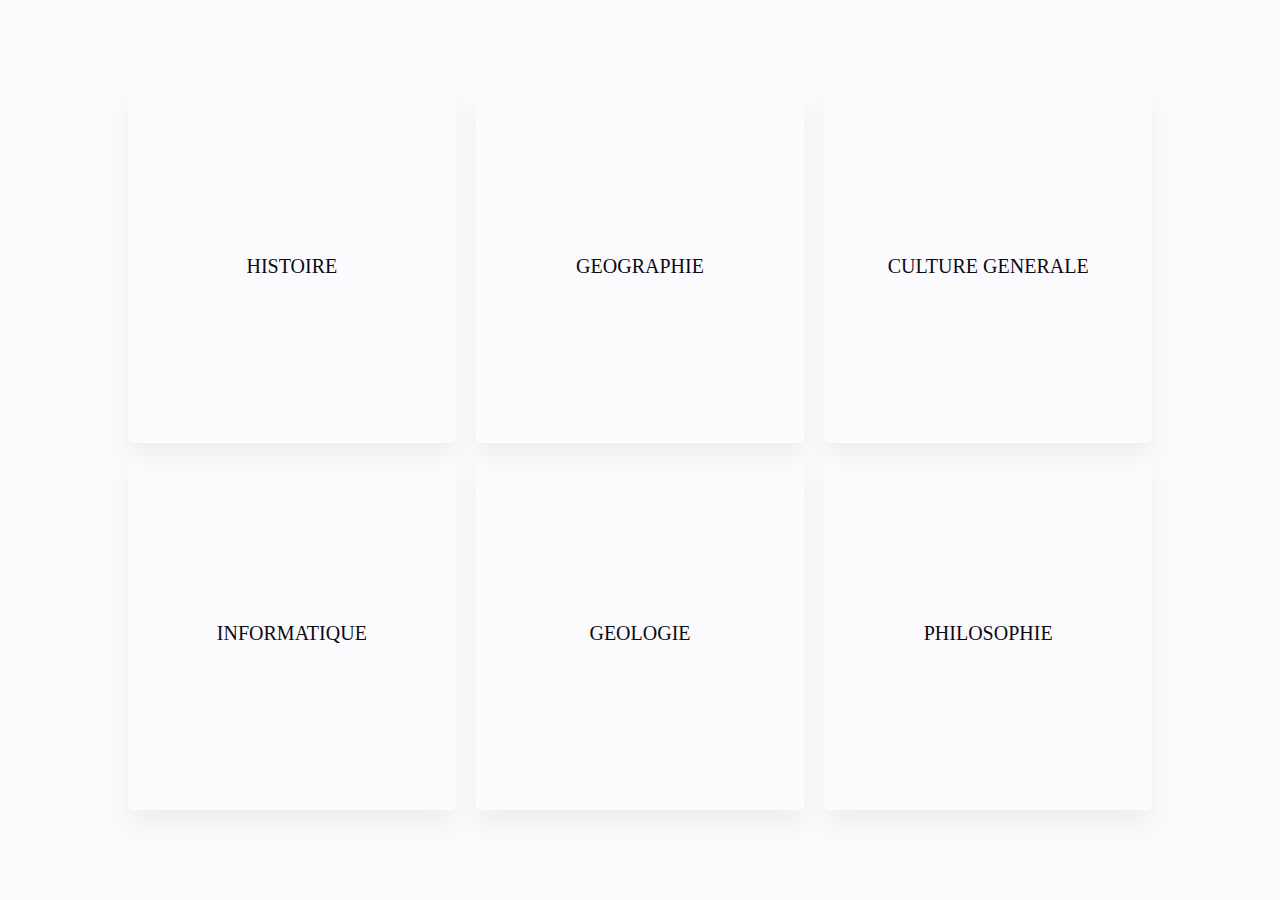
<file: ChoixQuiz/index.html>
<!DOCTYPE html>
<html lang="en">
<head>
    <meta charset="UTF-8">
    <meta name="viewport" content="width=device-width, initial-scale=1.0">

    <title>choixQuiz</title>

    <!-- Liens vers les styles -> Utilisation du css -->
    <link rel="stylesheet" href="./styles/style.css">
    <link rel="stylesheet" href="./styles/responsive.css">


    <!--font family-->
    <link rel="import" href="https://www.frontendmentor.io/pro?ref=style-guide">
    <link rel="preconnect" href="https://fonts.googleapis.com">
    <link rel="preconnect" href="https://fonts.gstatic.com" crossorigin>

</head>
<!-- Corps du site web (Ce qui apparait sur la page)-->
<body>
    <div class="choixQuiz" id="Quiz">
        <div class="gridElement">
            <span id="histoire"><a href="../histoireQuiz/index.html">HISTOIRE</a></span>
        </div>
        <div class="gridElement">
            <span><a href="../geographieQuiz/index.html">GEOGRAPHIE</a></span>
        </div>
        <div class="gridElement">
            <span><a href="../cultureGeneraleQuiz/index.html">CULTURE GENERALE</a></span>
        </div>
        <div class="gridElement">
            <span><a href="../informatiqueQuiz/index.html">INFORMATIQUE</a></span>
        </div>
        <div class="gridElement">
            <span><a href="../geologieQuiz/index.html">GEOLOGIE</a></span>
        </div>
        <div class="gridElement">
            <span><a href="../philosophiequiz/index.html">PHILOSOPHIE</a></span>
        </div>
    </div>
</body>
</html>
</file>
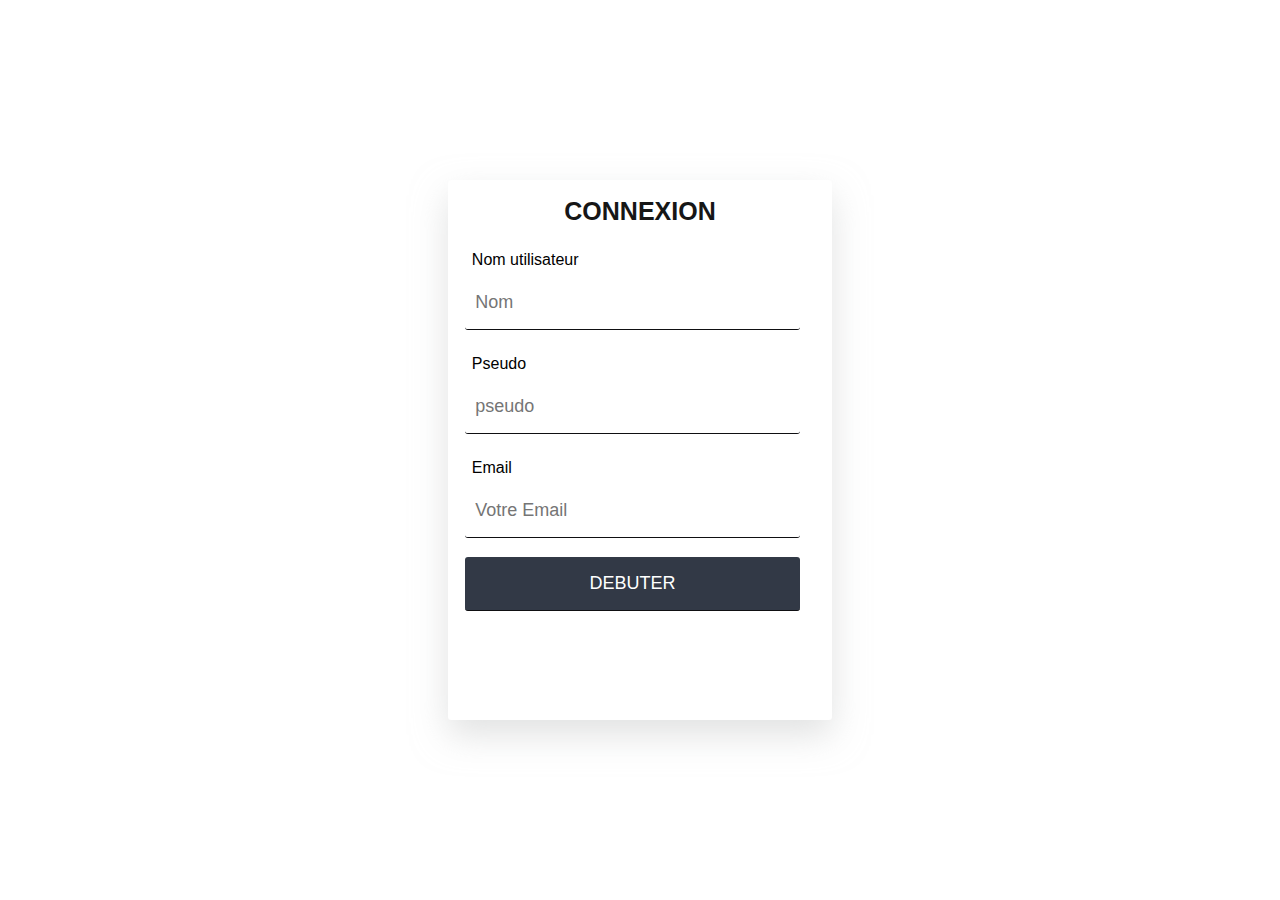
<file: Connexion/index.html>
<!-- Site web
    Name : Quiz-Training-H-G-C
    Author : SINGO Yao Dieu Donné
    Date : 11/07/2024-->

<!DOCTYPE html>

<html lang="en">
    <!-- En tête du site web -->
    <head>
        <!-- Les metas -->
        <meta charset="UTF-8">
        <meta name="viewport" content="width=device-width, initial-scale=1.0">

        <!-- Titre du site -->
        <title>Quiz-Training-H-G-C</title>

        <!-- Liens vers les styles -> Utilisation du css -->
        <link rel="stylesheet" href="styles/style.css">
        <link rel="stylesheet" href="styles/responsive.css">

        <!-- Lien vers les scripts -->
        <script src="scripts/app.js" defer></script>

         <!--font family-->
         <link rel="import" href="https://www.frontendmentor.io/pro?ref=style-guide">
         <link rel="preconnect" href="https://fonts.googleapis.com">
         <link rel="preconnect" href="https://fonts.gstatic.com" crossorigin>

    </head>
    <!-- Corps du site web (Ce qui apparait à utilisateur) -->
    <body>
        <div class="form">
            <form method="post" id="formulaire" name="formulaire">
                <h1>CONNEXION</h1>
                <div class="input">
                    <label for="utilisateur">Nom utilisateur</label>
                    <input type="text" name="utilisateur" id="utilisateur" placeholder="Nom">
                    <span id="nameError"></span>
                </div>
                <div class="input">
                    <label for="input">Pseudo</label>
                    <input type="text" name="pseudo" id="pseudo" placeholder="pseudo">
                    <span id="pseudoError"></span>
                </div>
                <div class="input">
                    <label for="email">Email</label>
                    <input type="email" name="email" placeholder="Votre Email" id="email">
                    <span id="emailError"></span>
                </div>
                <div class="input">
                    <input type="button" name="Debuter" value="DEBUTER" id="debuter" onclick="validerForm()">
                </div>
            </form>
            <div class="page" id="page">
                <div class="button"><a href="../ChoixQuiz/index.html">Debuter</a></div>
                <div class="button"><a href="#">Annuler</a></div>
            </div>
        </div>
        
    </body>
</html>
</file>
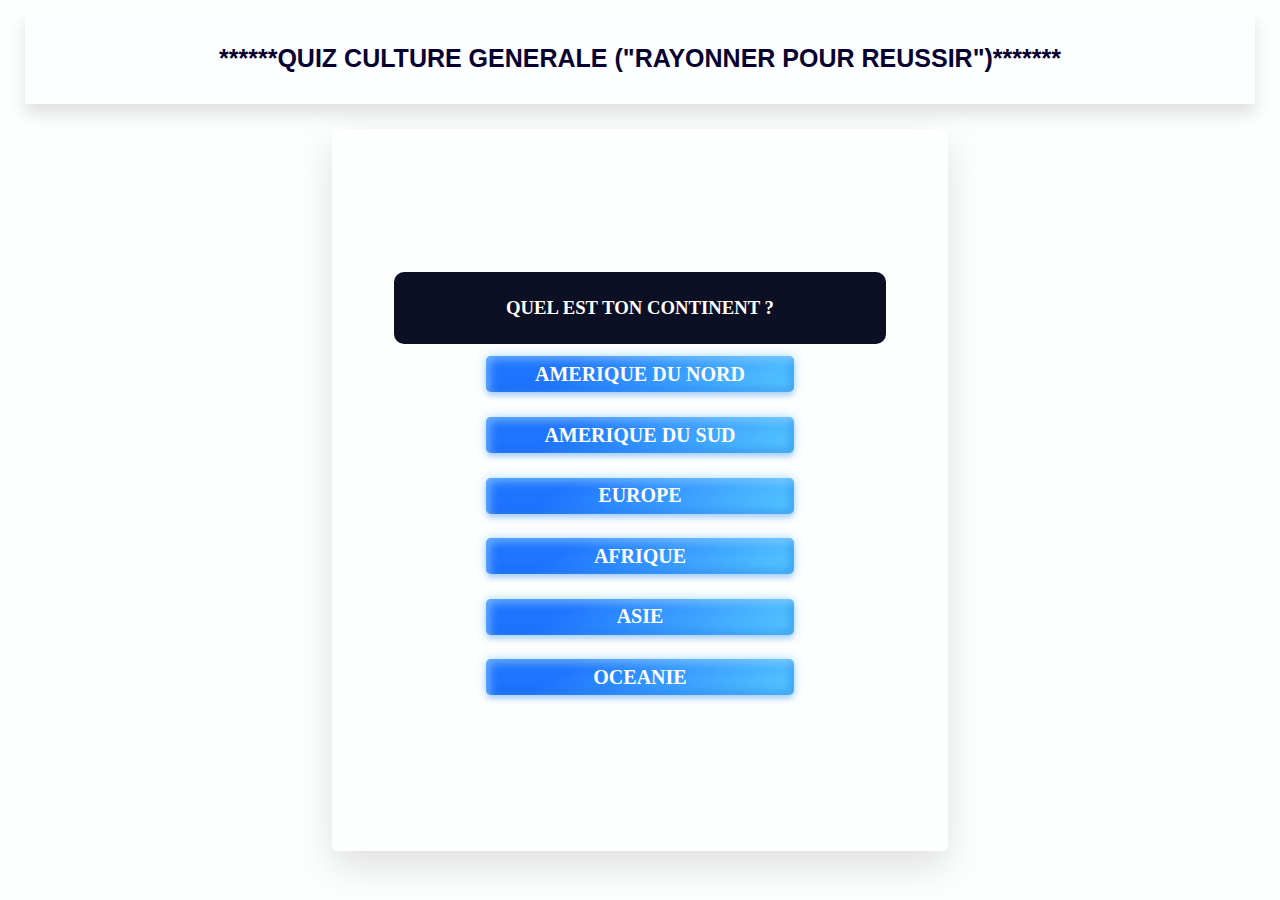
<file: cultureGeneraleQuiz/index.html>
<!DOCTYPE html>
<html lang="en">
<head>
    <meta charset="UTF-8">
    <meta name="viewport" content="width=device-width, initial-scale=1.0">

    <title>cultureGeneraleQuiz</title>

    <!-- Liens vers les styles -> Utilisation du css -->
    <link rel="stylesheet" href="./styles/style.css">
    <link rel="stylesheet" href="./styles/responsive.css">

    <!-- Lien vers les scripts -->
    <script src="./scripts/app.js" defer></script>

    <!--font family-->
    <link rel="import" href="https://www.frontendmentor.io/pro?ref=style-guide">
    <link rel="preconnect" href="https://fonts.googleapis.com">

</head>
<!-- Corps du site web (Ce qui apparait sur la page)-->
<body>
    <div class="container">
        <div class="cultureGenerale" id="QuizcultureGenerale">
            <h2>******QUIZ CULTURE GENERALE ("RAYONNER POUR REUSSIR")*******</h2>
            <div class="choixcontinent" id="choixcontinent" id="page">
                <h3>QUEL EST TON CONTINENT ?</h3>
                <div>
                   <span id="AmeriqueNord" class="AmeriqueNord">AMERIQUE DU NORD</span>
                </div>
                <div>
                    <span id="AmeriqueSud" class="AmeriqueSud">AMERIQUE DU SUD</span>
                 </div>
                 <div>
                    <span id="Europe" class="Europe">EUROPE</span>
                 </div>
                 <div>
                    <span id="Afrique" class="Afrique">AFRIQUE</span>
                 </div>
                 <div>
                    <span id="Asie" class="Asie">ASIE</span>
                 </div>
                 <div>
                    <span id="oceanie" class="oceanie">OCEANIE</span>
                 </div>
            </div>
            <div class="questionReponse" id="questionReponse">
                <button class="button1">
                    <span>SCORE :</span>
                    <span id="score">00</span>
                </button>
                <h4 id="question"></h4>
                <div>
                    <span class="answers" data-number="1"></span>
                </div>
                <div>
                    <span class="answers"  data-number="2"></span>
                </div>
                <div>
                    <span class="answers" data-number="3"></span>
                </div>
                <div>
                    <span class="answers" data-number="4"></span>
                </div>
                <div id="ReprendreSuiv">
                    <button class="button" id="clear" >Réinitialisé</button>
                    <button class="button" id="submit" >Suivant</button>
                </div>
            </div>
        </div>
    </div>
</body>
</html>
</file>
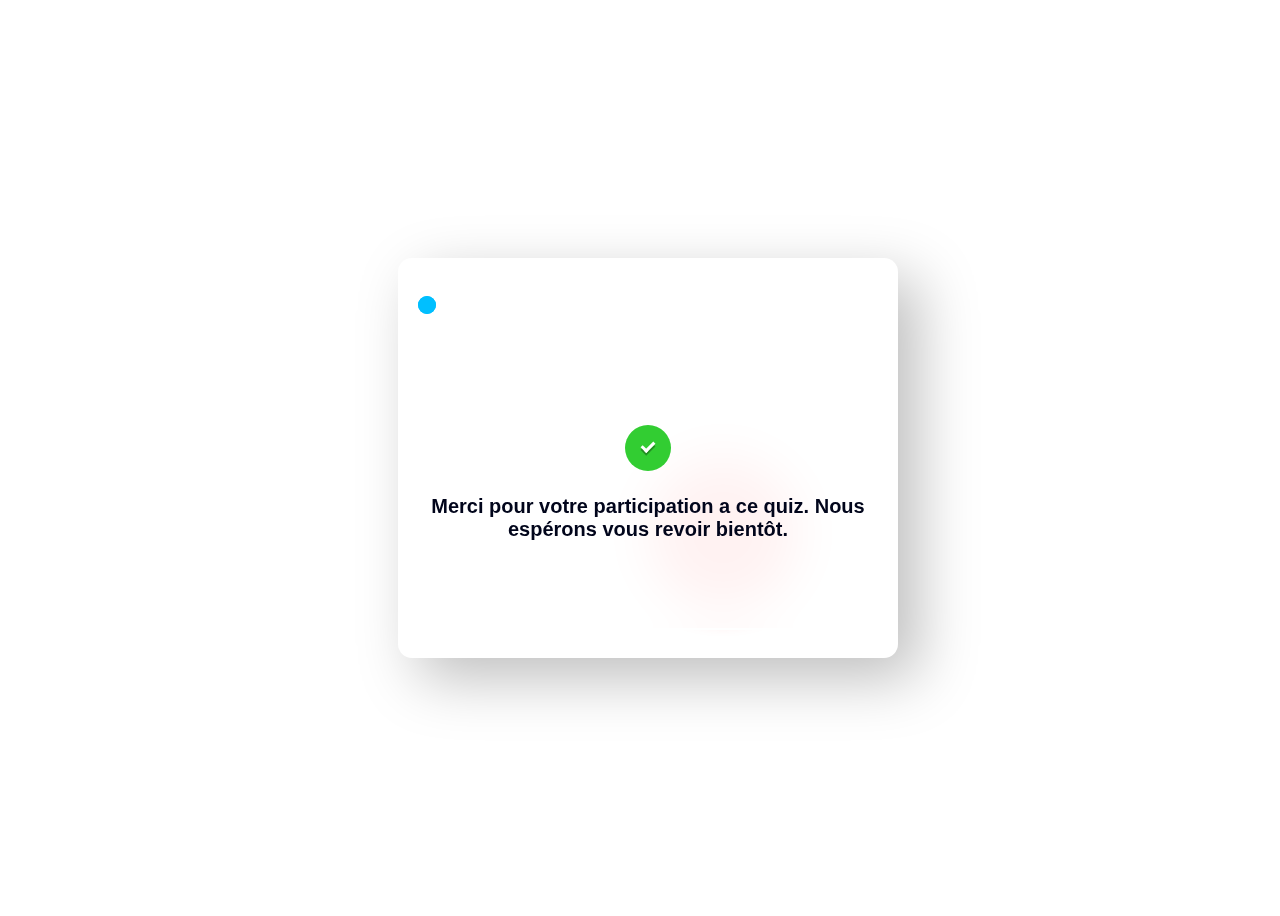
<file: finpage/index.html>
<!-- Site web
    Name : Quiz-Training-H-G-C
    Author : SINGO Yao Dieu Donné
    Date : 11/07/2024-->

<!DOCTYPE html>

<html lang="en">
<!-- En tête du site web -->

<head>
    <!-- Les metas -->
    <meta charset="UTF-8">
    <meta name="viewport" content="width=device-width, initial-scale=1.0">

    <!-- Titre du site -->
    <title>finQuiz</title>

    <!-- Liens vers les styles -> Utilisation du css -->
    <link rel="stylesheet" href="css/index.css">
    <link rel="stylesheet" href="css/responsive.css">

    <!--font family-->
    <link rel="import" href="https://www.frontendmentor.io/pro?ref=style-guide">
    <link rel="preconnect" href="https://fonts.googleapis.com">
    <link rel="preconnect" href="https://fonts.gstatic.com" crossorigin>

</head>
<!-- Corps du site web (Ce qui apparait à utilisateur) -->

<body>
    <div class="card">
        <div class="bg">
            <div class="title"></div>
            <div class="sucess">
                <label class="container">
                    <input type="checkbox" checked="checked">
                    <div class="checkmark"></div>
                </label>
                <p>Merci pour votre participation a ce quiz. Nous espérons vous revoir bientôt.</p>
            </div>
        </div>
        <div class="blob"></div>
    </div>
</body>

</html>
</file>
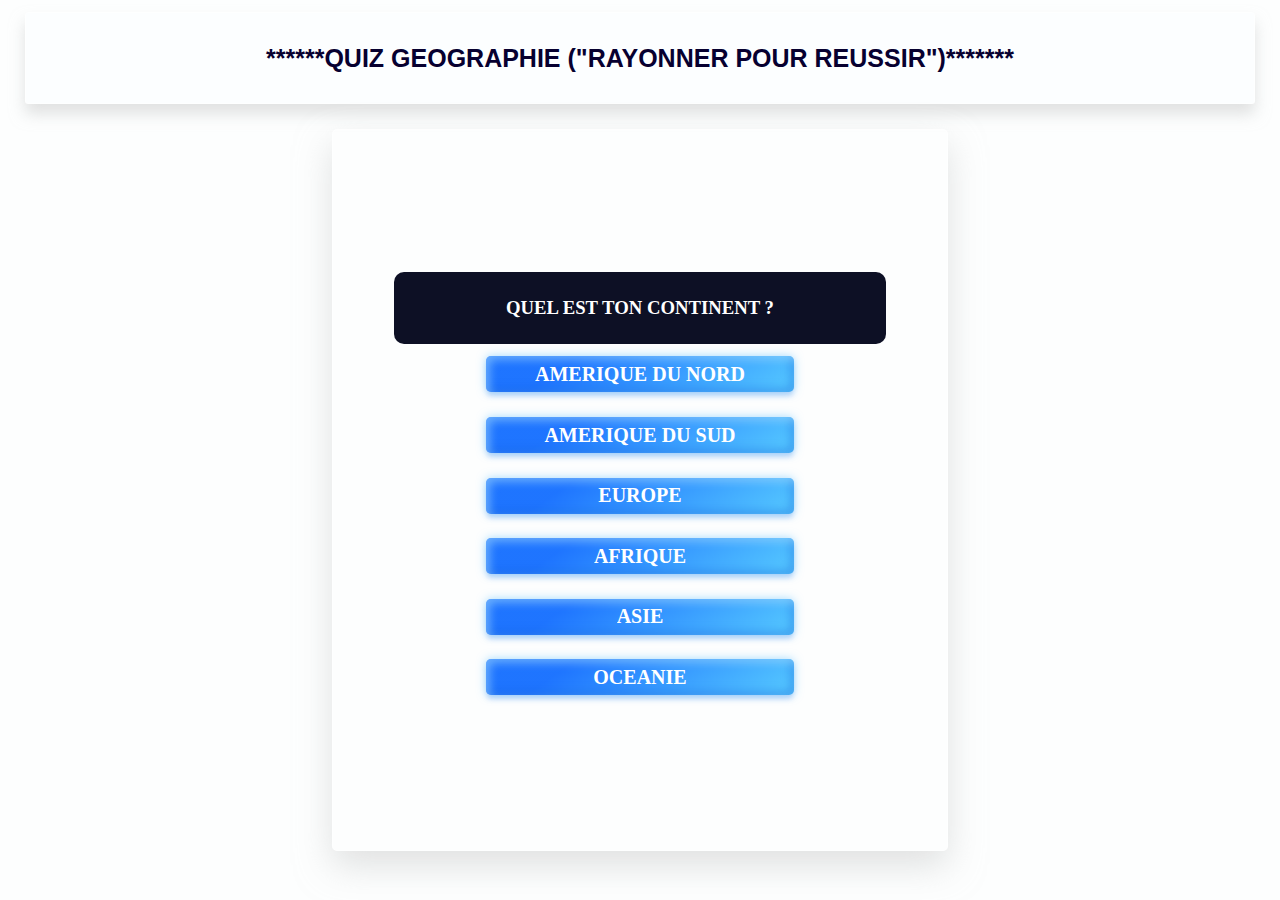
<file: geographieQuiz/index.html>
<!DOCTYPE html>
<html lang="en">
<head>
    <meta charset="UTF-8">
    <meta name="viewport" content="width=device-width, initial-scale=1.0">

    <title>geographieQuiz</title>

    <!-- Liens vers les styles -> Utilisation du css -->
    <link rel="stylesheet" href="./styles/style.css">
    <link rel="stylesheet" href="./styles/responsive.css">

    <!-- Lien vers les scripts -->
    <script src="./scripts/app.js" defer></script>

    <!--font family-->
    <link rel="import" href="https://www.frontendmentor.io/pro?ref=style-guide">
    <link rel="preconnect" href="https://fonts.googleapis.com">

</head>
<!-- Corps du site web (Ce qui apparait sur la page)-->
<body>
    <div class="container">
        <div class="geographie" id="Quizgeographie">
            <h2>******QUIZ GEOGRAPHIE ("RAYONNER POUR REUSSIR")*******</h2>
            <div class="choixcontinent" id="choixcontinent" id="page">
                <h3>QUEL EST TON CONTINENT ?</h3>
                <div>
                   <span id="AmeriqueNord" class="AmeriqueNord">AMERIQUE DU NORD</span>
                </div>
                <div>
                    <span id="AmeriqueSud" class="AmeriqueSud">AMERIQUE DU SUD</span>
                 </div>
                 <div>
                    <span id="Europe" class="Europe">EUROPE</span>
                 </div>
                 <div>
                    <span id="Afrique" class="Afrique">AFRIQUE</span>
                 </div>
                 <div>
                    <span id="Asie" class="Asie">ASIE</span>
                 </div>
                 <div>
                    <span id="oceanie" class="oceanie">OCEANIE</span>
                 </div>
            </div>
            <div class="questionReponse" id="questionReponse">
                <button class="button1">
                    <span>SCORE :</span>
                    <span id="score">00</span>
                </button>
                <h4 id="question"></h4>
                <div>
                    <span class="answers" data-number="1"></span>
                </div>
                <div>
                    <span class="answers"  data-number="2"></span>
                </div>
                <div>
                    <span class="answers" data-number="3"></span>
                </div>
                <div>
                    <span class="answers" data-number="4"></span>
                </div>
                <div id="ReprendreSuiv">
                    <button class="button" id="clear" >Réinitialisé</button>
                    <button class="button" id="submit" >Suivant</button>
                </div>
            </div>
        </div>
    </div>
</body>
</html>
</file>
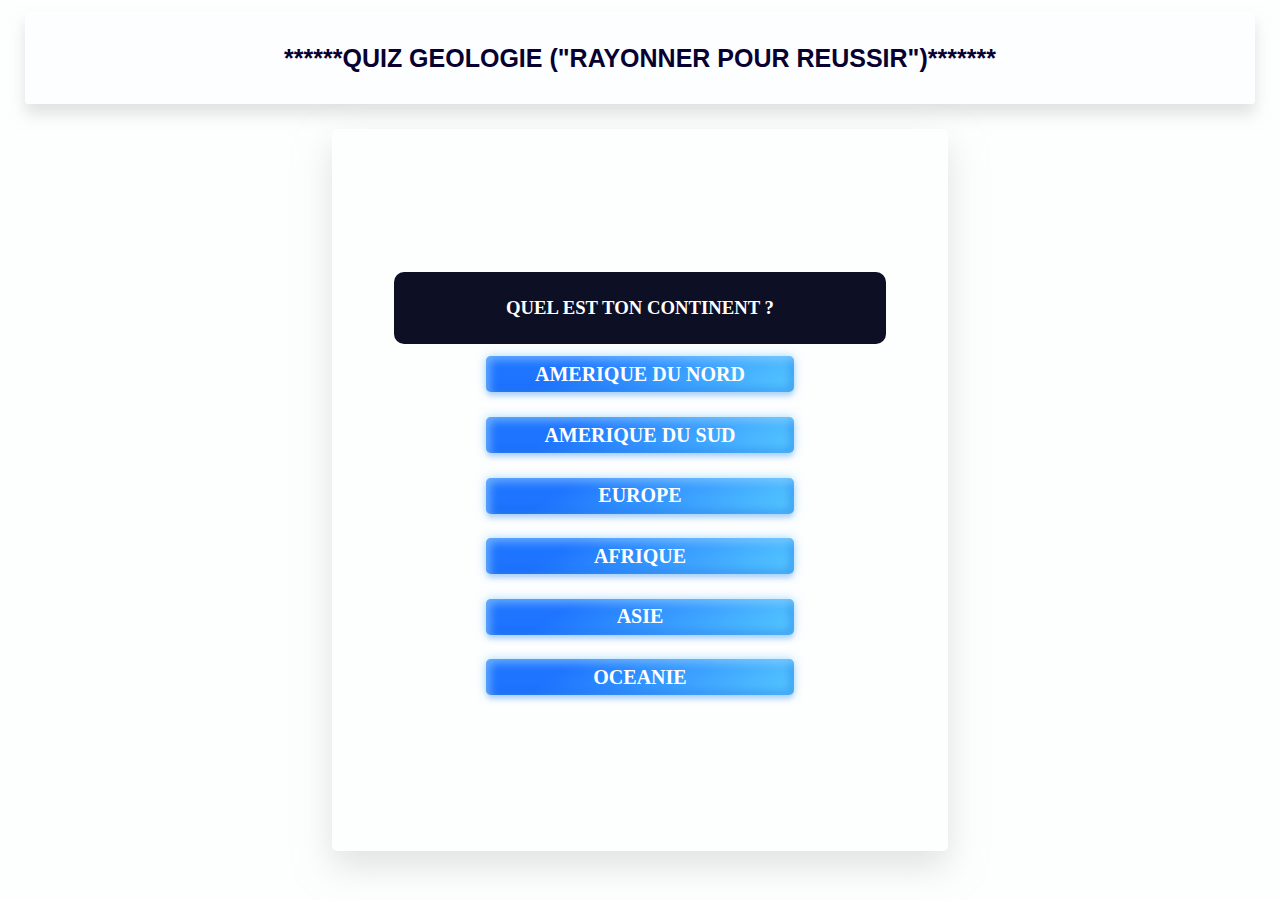
<file: geologieQuiz/index.html>
<!DOCTYPE html>
<html lang="en">
<head>
    <meta charset="UTF-8">
    <meta name="viewport" content="width=device-width, initial-scale=1.0">

    <title>geologie</title>

    <!-- Liens vers les styles -> Utilisation du css -->
    <link rel="stylesheet" href="./styles/style.css">
    <link rel="stylesheet" href="./styles/responsive.css">

    <!-- Lien vers les scripts -->
    <script src="./scripts/app.js" defer></script>

    <!--font family-->
    <link rel="import" href="https://www.frontendmentor.io/pro?ref=style-guide">
    <link rel="preconnect" href="https://fonts.googleapis.com">

</head>
<!-- Corps du site web (Ce qui apparait sur la page)-->
<body>
    <div class="container">
        <div class="geologie" id="Quizgeologie">
            <h2>******QUIZ GEOLOGIE ("RAYONNER POUR REUSSIR")*******</h2>
            <div class="choixcontinent" id="choixcontinent" id="page">
                <h3>QUEL EST TON CONTINENT ?</h3>
                <div>
                   <span id="AmeriqueNord" class="AmeriqueNord">AMERIQUE DU NORD</span>
                </div>
                <div>
                    <span id="AmeriqueSud" class="AmeriqueSud">AMERIQUE DU SUD</span>
                 </div>
                 <div>
                    <span id="Europe" class="Europe">EUROPE</span>
                 </div>
                 <div>
                    <span id="Afrique" class="Afrique">AFRIQUE</span>
                 </div>
                 <div>
                    <span id="Asie" class="Asie">ASIE</span>
                 </div>
                 <div>
                    <span id="oceanie" class="oceanie">OCEANIE</span>
                 </div>
            </div>
            <div class="questionReponse" id="questionReponse">
                <button class="button1">
                    <span>SCORE :</span>
                    <span id="score">00</span>
                </button>
                <h4 id="question"></h4>
                <div>
                    <span class="answers" data-number="1"></span>
                </div>
                <div>
                    <span class="answers"  data-number="2"></span>
                </div>
                <div>
                    <span class="answers" data-number="3"></span>
                </div>
                <div>
                    <span class="answers" data-number="4"></span>
                </div>
                <div id="ReprendreSuiv">
                    <button class="button" id="clear" >Réinitialisé</button>
                    <button class="button" id="submit" >Suivant</button>
                </div>
            </div>
        </div>
    </div>
</body>
</html>
</file>
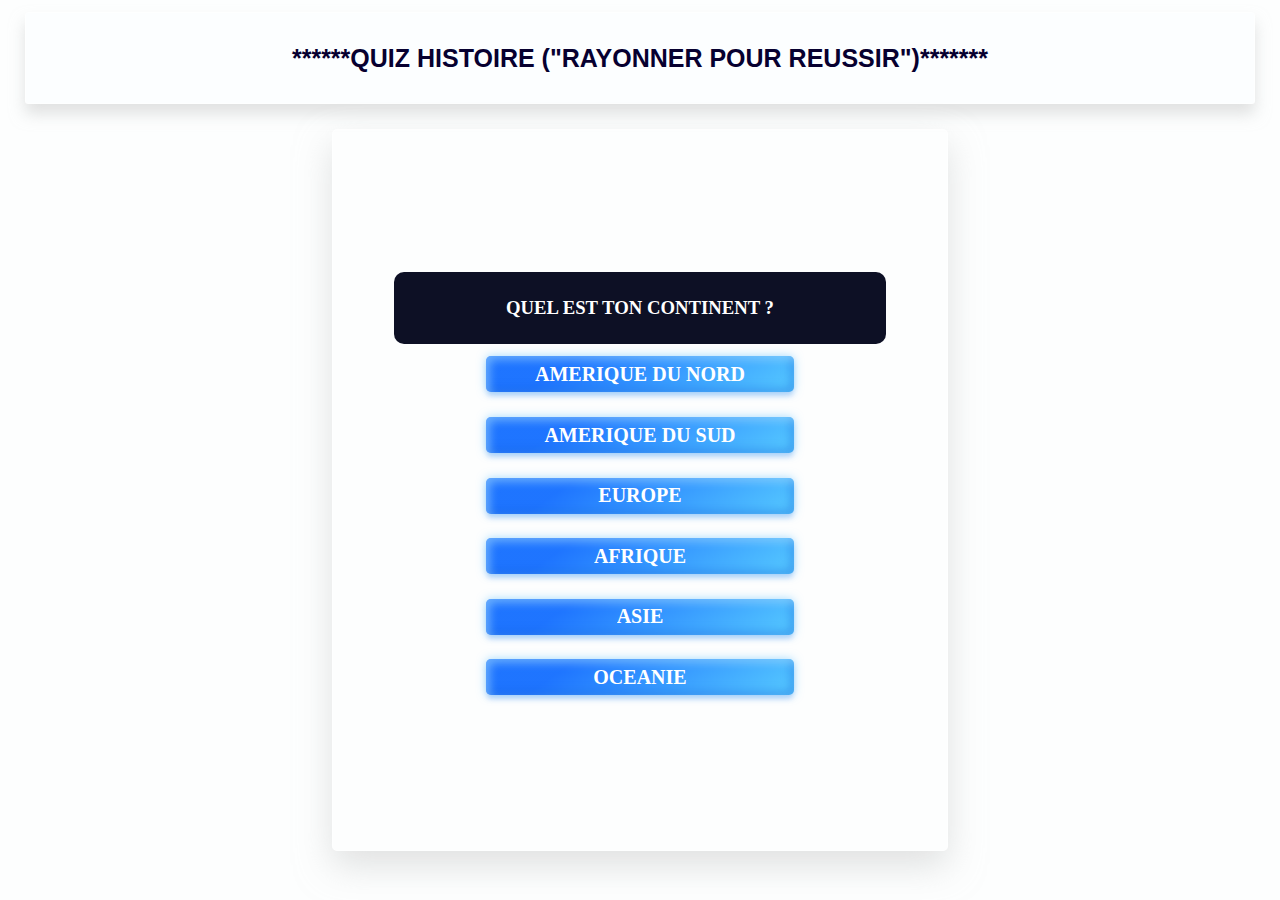
<file: histoireQuiz/index.html>
<!DOCTYPE html>
<html lang="en">
<head>
    <meta charset="UTF-8">
    <meta name="viewport" content="width=device-width, initial-scale=1.0">

    <title>histoireQuiz</title>

    <!-- Liens vers les styles -> Utilisation du css -->
    <link rel="stylesheet" href="./styles/style.css">
    <link rel="stylesheet" href="./styles/responsive.css">

    <!-- Lien vers les scripts -->
    <script src="./scripts/app.js" defer></script>

    <!--font family-->
    <link rel="import" href="https://www.frontendmentor.io/pro?ref=style-guide">
    <link rel="preconnect" href="https://fonts.googleapis.com">

</head>
<!-- Corps du site web (Ce qui apparait sur la page)-->
<body>
    <div class="container">
        <div class="histoire" id="Quizhistoire">
            <h2>******QUIZ HISTOIRE ("RAYONNER POUR REUSSIR")*******</h2>
            <div class="choixcontinent" id="choixcontinent" id="page">
                <h3>QUEL EST TON CONTINENT ?</h3>
                <div>
                   <span id="AmeriqueNord" class="AmeriqueNord">AMERIQUE DU NORD</span>
                </div>
                <div>
                    <span id="AmeriqueSud" class="AmeriqueSud">AMERIQUE DU SUD</span>
                 </div>
                 <div>
                    <span id="Europe" class="Europe">EUROPE</span>
                 </div>
                 <div>
                    <span id="Afrique" class="Afrique">AFRIQUE</span>
                 </div>
                 <div>
                    <span id="Asie" class="Asie">ASIE</span>
                 </div>
                 <div>
                    <span id="oceanie" class="oceanie">OCEANIE</span>
                 </div>
            </div>
            <div class="questionReponse" id="questionReponse">
                <button class="button1">
                    <span>SCORE :</span>
                    <span id="score">00</span>
                </button>
                <h4 id="question"></h4>
                <div>
                    <span class="answers" data-number="1"></span>
                </div>
                <div>
                    <span class="answers"  data-number="2"></span>
                </div>
                <div>
                    <span class="answers" data-number="3"></span>
                </div>
                <div>
                    <span class="answers" data-number="4"></span>
                </div>
                <div id="ReprendreSuiv">
                    <button class="button" id="clear" >Réinitialisé</button>
                    <button class="button" id="submit" >Suivant</button>
                </div>
            </div>
        </div>
    </div>
</body>
</html>
</file>
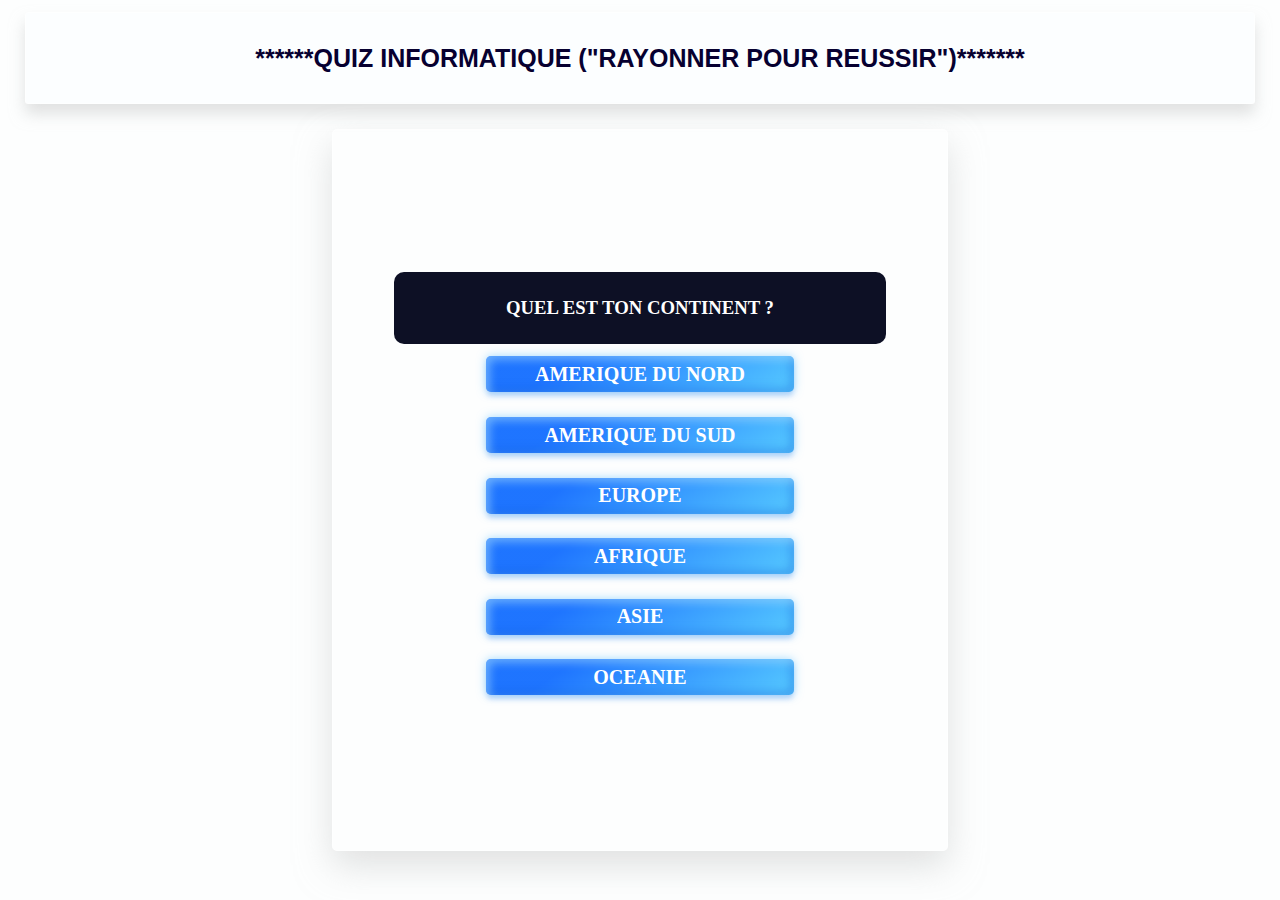
<file: informatiqueQuiz/index.html>
<!DOCTYPE html>
<html lang="en">
<head>
    <meta charset="UTF-8">
    <meta name="viewport" content="width=device-width, initial-scale=1.0">

    <title>informatiqueQuiz</title>

    <!-- Liens vers les styles -> Utilisation du css -->
    <link rel="stylesheet" href="./styles/style.css">
    <link rel="stylesheet" href="./styles/responsive.css">

    <!-- Lien vers les scripts -->
    <script src="./scripts/app.js" defer></script>

    <!--font family-->
    <link rel="import" href="https://www.frontendmentor.io/pro?ref=style-guide">
    <link rel="preconnect" href="https://fonts.googleapis.com">

</head>
<!-- Corps du site web (Ce qui apparait sur la page)-->
<body>
    <div class="container">
        <div class="informatique" id="Quizinformatique">
            <h2>******QUIZ INFORMATIQUE ("RAYONNER POUR REUSSIR")*******</h2>
            <div class="choixcontinent" id="choixcontinent" id="page">
                <h3>QUEL EST TON CONTINENT ?</h3>
                <div>
                   <span id="AmeriqueNord" class="AmeriqueNord">AMERIQUE DU NORD</span>
                </div>
                <div>
                    <span id="AmeriqueSud" class="AmeriqueSud">AMERIQUE DU SUD</span>
                 </div>
                 <div>
                    <span id="Europe" class="Europe">EUROPE</span>
                 </div>
                 <div>
                    <span id="Afrique" class="Afrique">AFRIQUE</span>
                 </div>
                 <div>
                    <span id="Asie" class="Asie">ASIE</span>
                 </div>
                 <div>
                    <span id="oceanie" class="oceanie">OCEANIE</span>
                 </div>
            </div>
            <div class="questionReponse" id="questionReponse">
                <button class="button1">
                    <span>SCORE :</span>
                    <span id="score">00</span>
                </button>
                <h4 id="question"></h4>
                <div>
                    <span class="answers" data-number="1"></span>
                </div>
                <div>
                    <span class="answers"  data-number="2"></span>
                </div>
                <div>
                    <span class="answers" data-number="3"></span>
                </div>
                <div>
                    <span class="answers" data-number="4"></span>
                </div>
                <div id="ReprendreSuiv">
                    <button class="button" id="clear" >Réinitialisé</button>
                    <button class="button" id="submit" >Suivant</button>
                </div>
            </div>
        </div>
    </div>
</body>
</html>
</file>
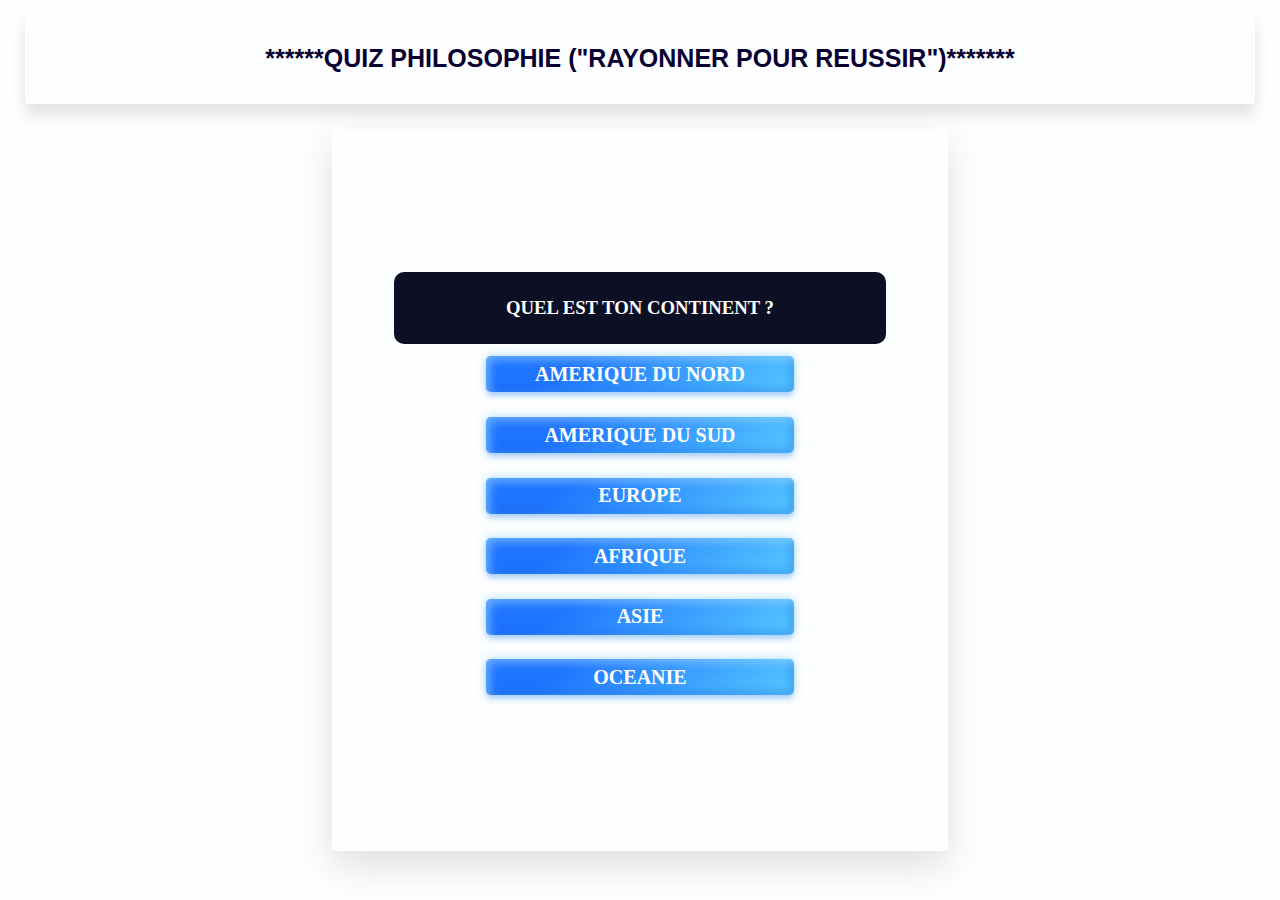
<file: philosophiequiz/index.html>
<!DOCTYPE html>
<html lang="en">
<head>
    <meta charset="UTF-8">
    <meta name="viewport" content="width=device-width, initial-scale=1.0">

    <title>pilosophieQuiz</title>

    <!-- Liens vers les styles -> Utilisation du css -->
    <link rel="stylesheet" href="./styles/style.css">
    <link rel="stylesheet" href="./styles/responsive.css">

    <!-- Lien vers les scripts -->
    <script src="./scripts/app.js" defer></script>

    <!--font family-->
    <link rel="import" href="https://www.frontendmentor.io/pro?ref=style-guide">
    <link rel="preconnect" href="https://fonts.googleapis.com">

</head>
<!-- Corps du site web (Ce qui apparait sur la page)-->
<body>
    <div class="container">
        <div class="philosophie" id="Quizphilosophie">
            <h2>******QUIZ PHILOSOPHIE ("RAYONNER POUR REUSSIR")*******</h2>
            <div class="choixcontinent" id="choixcontinent" id="page">
                <h3>QUEL EST TON CONTINENT ?</h3>
                <div>
                   <span id="AmeriqueNord" class="AmeriqueNord">AMERIQUE DU NORD</span>
                </div>
                <div>
                    <span id="AmeriqueSud" class="AmeriqueSud">AMERIQUE DU SUD</span>
                 </div>
                 <div>
                    <span id="Europe" class="Europe">EUROPE</span>
                 </div>
                 <div>
                    <span id="Afrique" class="Afrique">AFRIQUE</span>
                 </div>
                 <div>
                    <span id="Asie" class="Asie">ASIE</span>
                 </div>
                 <div>
                    <span id="oceanie" class="oceanie">OCEANIE</span>
                 </div>
            </div>
            <div class="questionReponse" id="questionReponse">
                <button class="button1">
                    <span>SCORE :</span>
                    <span id="score">00</span>
                </button>
                <h4 id="question"></h4>
                <div>
                    <span class="answers" data-number="1"></span>
                </div>
                <div>
                    <span class="answers"  data-number="2"></span>
                </div>
                <div>
                    <span class="answers" data-number="3"></span>
                </div>
                <div>
                    <span class="answers" data-number="4"></span>
                </div>
                <div id="ReprendreSuiv">
                    <button class="button" id="clear" >Réinitialisé</button>
                    <button class="button" id="submit" >Suivant</button>
                </div>
            </div>
        </div>
    </div>
</body>
</html>
</file>
<file: ChoixQuiz/styles/style.css>
/* CHOIX DE QUIZ */

body
{
    background-color: #fafbfd;
}
/* Déclaration des variables de couleurs */
:root{
    --bg-color: #1f242d;
    --second-bg-color: #323946;
    --third-bg-color: #e6e6f9;
    --text-color: #fff;
    --main-color: #0ef;
}

/* Style pour les éléments avec la classe choixQuiz et l'id Quiz : position absolue, taille, centrage, couleur de fond, bordure arrondie, disposition en grille, affichage par défaut */
.choixQuiz, #Quiz {
    position: absolute;
    width: 80vw;
    height: 80vh;
    top: 50%;
    left: 50%;
    transform: translate(-50%, -50%);
    background-color: #fcfdfe00;
    border-radius: 5px;
    display: grid;
    grid-template-columns: repeat(3, 1fr);
    grid-template-rows: repeat(2, 2fr);
    gap: 2%;
}

/* Style pour les éléments avec la classe gridElement : couleur de fond en dégradé, bordure arrondie, centrage du texte, taille de la police, couleur du texte, curseur */
.gridElement {
    border-radius: 5px;
    align-items: center;
    text-align: center;
    justify-content: center;
    display: flex;
    font-size: 20px;
    color: #fdfafa;
    cursor: pointer;
    background-color: #ffffff33;
    border-radius: 5px;
    box-shadow: 0 15px 25px #0000000d;
    border: 1px solid #ffffff40;
    border-top: 1px solid #ffffff80;
    border-left: 1px solid #ffffff80;
    border-bottom: 1px solid #ffffff80;
    border-right: 1px solid #ffffff80;
}

/* Style pour les éléments gridElement au survol : couleur de fond */
.gridElement:hover {
    background-color: #f2f6f95f;
}

/* Style pour les liens dans les éléments span : pas de décoration de texte, couleur du texte */
span a {
    text-decoration: none;
    color: #0c0914;
}

/* Style pour les liens dans les éléments span au survol : couleur du texte */
span a:hover {
    color: rgb(5, 13, 51);
}
</file>
<file: ChoixQuiz/styles/responsive.css>
@media screen and (max-width:768px) {
    .choixQuiz, #Quiz{
        display: grid;
        grid-template-columns: repeat(1, 1fr);
        grid-template-rows: repeat(6, 2fr);
        gap: 2%;
    }
}
</file>
<file: Connexion/styles/style.css>
/* STYLE DE LA PAGE WEB */

/* Réinitialisation des marges, du padding, et de la boîte de dimensionnement pour tous les éléments */
*{
    margin: 0;
    padding: 0;
    box-sizing: border-box;
    text-decoration: none;
    border: none;
    outline: none;
    font-family:Arial, Helvetica, sans-serif ;
}

/* Déclaration des variables de couleurs */
:root{
    --bg-color: #1f242d;
    --second-bg-color: #323946;
    --third-bg-color: #e6e6f9;
    --text-color: #fff;
    --main-color: #0ef;
}

/* Style pour le corps de la page : couleur de fond et désactivation du débordement */
body {
    background-color: #fffffff2;
    overflow: hidden;
    box-sizing: border-box;
    width: 100%;
    height: 100vh;
}

.form{
    position: absolute;
    width: 100%;
    height: 100vh;
    display: flex;
    align-items: center;
    justify-content: center;
}

/* Style pour le formulaire : position absolue, centrage, taille, couleur de fond, bordure arrondie, animation */
form {
    padding: 5px;
    width: 30%;
    height: 60vh;
    background-color: var(--text-color);
    border-radius: 3px;
    border: 2px solid #ffffff40;
    border-top: 1px solid #ffffff80;
    border-left: 1px solid #ffffff80;
    border-bottom: 1px solid #ffffff80;
    border-right: 1px solid #ffffff80;
    box-shadow: 0px 15px 35px #c8c9ca8a;
    animation: my-anime 2s;
}

/* Style pour les éléments d'entrée : disposition en colonne, taille, boîte de dimensionnement, marges */
.input {
    display: flex;
    flex-direction: column;
    width: 90%;
    box-sizing: border-box;
    margin: 5% 3%;
}

/* Style pour les éléments span : couleur du texte et alignement */
span {
    color: #fb0606;
    text-align: left;
}

/* Style pour les titres h1 : marges, couleur du texte, taille de la police, police */
h1 {
    margin: 3% 2%;
    color: rgb(22, 22, 22);
    font-size: 25px;
    font-family:Arial, Helvetica, sans-serif;
    text-align: center;
}

/* Style pour les étiquettes de formulaire : alignement du texte, marges, police */
label {
    text-align: left;
    margin: 2% 2%;
    font-family: Arial, Helvetica, sans-serif;
}

/* Style pour les champs de formulaire : hauteur, bordure, couleur du texte, bordure arrondie, padding, taille de la police, police, couleur de fond */
input {
    height: 6vh;
    border-bottom: 1px solid rgb(15, 15, 18);
    color: #13161b;
    border-radius: 3px;
    padding: 0% 3%;
    font-size: 18px;
    font-family: Arial, Helvetica, sans-serif;
    background-color: 1px solid #000;
}

/* Style pour les boutons de type input : couleur de fond, couleur du texte */
#debuter{
    background-color: var(--second-bg-color);
    color: var(--text-color);
}

/* Style pour les boutons de type input au survol : couleur de fond et du texte */
#debuter:hover {
    background-color: rgb(126, 2, 171);
    color: #fff;
    font-weight: 700;
}

/* Animation pour le formulaire */
@keyframes my-anime {
    0% {
        transform: translateY(-100px);
    }
    100%{
        transform: translateY(0px);
    }
}

/*Style de la page de debut*/
.page
{
    position: absolute;
    padding: 5px;
    align-items: center;
    justify-content: center;
    text-align: center;
    display: none;
}

/* BUTTONS */
.button {
    font-size: 1.8rem;
    padding: 1rem 0;
    width: 20rem;
    text-align: center;
    border: 0.1rem solid #56a5eb;
    margin-bottom: 1rem;
    text-decoration: none;
    background-color: white;
}
  
.button:hover {
    cursor: pointer;
    box-shadow: 0 0.4rem 1.4rem 0 rgba(86, 185, 235, 0.5);
    transform: translateY(-0.1rem);
    transition: transform 150ms;
}
  
.button[disabled]:hover {
    cursor: not-allowed;
    box-shadow: none;
    transform: none;
}

/*Lien*/
a{
    text-decoration: none;
    color: #56a5eb;
}
</file>
<file: Connexion/styles/responsive.css>
@media screen and (max-width: 768px) {
    form{
        width: 95%;
        height: 60vh;
    }
    body{
        margin: 0%;
        padding: 0%;
    }
}
</file>
<file: cultureGeneraleQuiz/styles/style.css>
/* STYLE DE LA PARTIE QUIZ */
* {
    overflow: hidden;
    margin: 0;
    padding: 0;
}

/* Déclaration des variables de couleurs */
:root {
    --bg-color: #1f242d;
    --second-bg-color: #323946;
    --third-bg-color: #e6e6f9;
    --text-color: #fff;
    --main-color: #0ef;
}

/* Style pour les éléments avec la classe histoire : centrage du texte, disposition en colonne, couleur du texte, couleur de fond, taille, affichage par défaut */
.cultureGenerale {
    display: flex;
    align-items: center;
    justify-content: center;
    text-align: center;
    flex-direction: column;
    color: #070030;
    background-color: #fdfefe;
    width: 100vw;
    height: 100vh;
    overflow: hidden;
    box-sizing: border-box;
    padding: 2%;
}

/* Style pour les titres h2 : couleur de fond, marges, taille, centrage du texte, police */
h2 {
    border-radius: 3px;
    border: 2px solid #ffffff40;
    border-top: 1px solid #ffffff80;
    border-left: 1px solid #ffffff80;
    border-bottom: 1px solid #ffffff80;
    border-right: 1px solid #ffffff80;
    box-shadow: 0px 10px 15px #c8c9ca8a;
    background-color: #fcfeff;
    width: 100%;
    margin: 2% 1%;
    margin-top: -3%;
    height: 10vh;
    display: flex;
    align-items: center;
    justify-content: center;
    text-align: center;
    font-family: Arial, Helvetica, sans-serif;
    font-size: 25px;
}

/* Style pour les éléments avec la classe choixcontinent : centrage du texte, disposition en colonne, couleur du texte et de fond, ombre de boîte, bordure arrondie, affichage par défaut */
.choixcontinent {
    display: flex;
    align-items: center;
    justify-content: center;
    text-align: center;
    color: var(--text-color);
    flex-direction: column;
    width: 50%;
    height: 80vh;
    color: #090722;
    border: 2px solid #ffffff40;
    border-top: 1px solid #ffffff80;
    border-left: 1px solid #ffffff80;
    border-bottom: 1px solid #ffffff80;
    border-right: 1px solid #ffffff80;
    box-shadow: 0px 15px 35px #c8c9ca8a;
    border-radius: 5px;
}

/* Style pour les div à l'intérieur des éléments choixcontinent : taille, couleur de fond, marges, boîte de dimensionnement, centrage du texte, taille et poids de la police */
.choixcontinent div {
    width: 50%;
    --clr-font-main: hsla(0 0% 20% / 100);
    --btn-bg-1: hsla(194 100% 69% / 1);
    --btn-bg-2: hsla(217 100% 56% / 1);
    --btn-bg-color: hsla(360 100% 100% / 1);
    --radii: 0.5em;
    cursor: pointer;
    padding: 0.9em 1.4em;
    min-width: 100px;
    min-height: 25px;
    font-size: var(--size, 1rem);
    font-weight: 500;
    transition: 0.8s;
    background-size: 280% auto;
    background-image: linear-gradient(325deg,
            var(--btn-bg-2) 0%,
            var(--btn-bg-1) 55%,
            var(--btn-bg-2) 90%);
    border: none;
    border-radius: var(--radii);
    color: var(--btn-bg-color);
    display: flex;
    align-items: center;
    text-align: center;
    box-shadow:
        0px 0px 10px rgba(71, 184, 255, 0.5),
        0px 5px 5px -1px rgba(58, 125, 233, 0.25),
        inset 4px 4px 8px rgba(175, 230, 255, 0.5),
        inset -4px -4px 8px rgba(19, 95, 216, 0.35);
    margin: 2% 5%;
    box-sizing: border-box;
    height: 5%;
    display: flex;
    align-items: center;
    justify-content: center;
    font-size: 20px;
    font-weight: 800;
    border-radius: 5px;
}

/* Style pour les div à l'intérieur des éléments choixcontinent au survol : couleur de fond et du texte */
.choixcontinent div:hover {
    background-color: #282ff8df;
    color: white;
    outline-offset: 1px solid #070030;
}

/* Style pour les titres h3 : couleur de fond, taille, couleur du texte, centrage du texte */
h3 {
    width: 100%;
    background-color: #02051bf4;
    width: 80%;
    height: 8vh;
    border-radius: 10px;
    color: var(--text-color);
    display: flex;
    align-items: center;
    justify-content: center;
}

/* QCM QUESTION REPONSES */

/* Style pour les éléments avec la classe questionReponse : centrage du texte, disposition en colonne, couleur du texte et de fond, ombre de boîte, bordure arrondie */
.questionReponse {
    display: flex;
    align-items: center;
    justify-content: center;
    text-align: center;
    color: var(--text-color);
    flex-direction: column;
    width: 50%;
    height: 90vh;
    color: #000;
    border-radius: 3px;
    border: 2px solid #ffffff40;
    border-top: 1px solid #ffffff80;
    border-left: 1px solid #ffffff80;
    border-bottom: 1px solid #ffffff80;
    border-right: 1px solid #ffffff80;
    box-shadow: 0px 15px 35px #c8c9ca8a;
    border-radius: 12px;
    display: none;
}


/* Style pour les titres h4 : couleur de fond, taille, couleur du texte, centrage du texte, marges */
h4 {
    background-color: #02051bf4;
    width: 90%;
    height: 8vh;
    border-radius: 10px;
    color: var(--text-color);
    display: flex;
    align-items: center;
    justify-content: center;
    padding: 1%;
}

.questionReponse .button1 {
    display: flex;
    gap: 10px;
    position: relative;
    top: -5%;
    left: 25%;
    width: 25%;
    height: 6vh;
    border-radius: 5px;
    align-items: center;
    justify-content: center;
    font-weight: bold;
    color: #feffff;
    background-color: #02060c;
}

/* Style pour l'élément ReprendreSuiv : disposition en flex, justification de l'espace entre les éléments, taille, padding, marges, couleur de fond */
#ReprendreSuiv {
    display: flex;
    justify-content: space-between;
    width: 80%;
    height: 7vh;
    padding: 0% 3%;
    margin-bottom: -6%;
    background: transparent;
    box-shadow: none;
}

/* Style pour les éléments avec la classe button : taille, centrage du texte, poids de la police, couleur du texte et de fond, curseur */
.button {
    width: 15vw;
    height: 6vh;
    align-items: center;
    justify-content: center;
    font-weight: bold;
    color: #feffff;
    background-color: #0d0809f4;
    cursor: pointer;
    border: 1px solid #0d0809f4;
    border-radius: 5px;
    outline-offset: -2px;
}

/* Style pour les éléments button au survol : couleur de fond */
.button:hover {
    outline-offset: -3px;
    outline-color: #fff;
}

.questionReponse div {
    width: 50%;
    --clr-font-main: hsla(0 0% 20% / 100);
    --btn-bg-1: hsla(194 100% 69% / 1);
    --btn-bg-2: hsla(217 100% 56% / 1);
    --btn-bg-color: hsla(360 100% 100% / 1);
    --radii: 0.5em;
    cursor: pointer;
    padding: 0.9em 1.4em;
    min-width: 100px;
    min-height: 25px;
    font-size: var(--size, 1rem);
    font-weight: 500;
    transition: 0.8s;
    background-size: 280% auto;
    background-image: linear-gradient(325deg,
            var(--btn-bg-2) 0%,
            var(--btn-bg-1) 55%,
            var(--btn-bg-2) 90%);
    border: none;
    border-radius: var(--radii);
    color: var(--btn-bg-color);
    display: flex;
    align-items: center;
    text-align: center;
    box-shadow:
        0px 0px 10px rgba(71, 184, 255, 0.5),
        0px 5px 5px -1px rgba(58, 125, 233, 0.25),
        inset 4px 4px 8px rgba(175, 230, 255, 0.5),
        inset -4px -4px 8px rgba(19, 95, 216, 0.35);
    margin: 2% 5%;
    box-sizing: border-box;
    height: 5%;
    display: flex;
    align-items: center;
    justify-content: center;
    font-size: 20px;
    font-weight: 800;
    border-radius: 5px;
}
</file>
<file: cultureGeneraleQuiz/styles/responsive.css>
@media screen and (max-width:820px) {
    h2 {
        font-size: calc(25px - 5px);
    }

    * {
        font-size: calc(20px - 5px);
    }

    .choixcontinent,
    .questionReponse {
        width: 100%;
        height: 90vh;
    }

    .choixcontinent div,
    .choixcontinent div {
        width: 80%;
    }

    h3 {
        width: 90%;
        margin-bottom: 9%;
    }

    h4 {
        padding: 2%;
    }

    .button,
    .button1 {
        width: 25vw;
    }

    .button1 {
        left: 20%;
    }
}
</file>
<file: finpage/css/index.css>
/* Styles généraux pour le corps de la page */
body {
    display: flex; /* Utilise le modèle de boîte flex */
    align-items: center; /* Centre les éléments verticalement */
    justify-content: center; /* Centre les éléments horizontalement */
    overflow: hidden; /* Masque tout débordement */
    width: 100%; /* Largeur complète */
    height: 100vh; /* Hauteur à définir (devrait être 100vh pour l'affichage complet) */
    box-sizing: border-box;
    padding: 1%;
}

/* Styles pour la carte */
.card {
    position: relative; /* Positionnement relatif pour les éléments enfants */
    width: 500px; /* Largeur de la carte */
    height: 400px; /* Hauteur de la carte */
    border-radius: 14px; /* Coins arrondis */
    z-index: 1111; /* Assure que la carte est au-dessus des autres éléments */
    overflow: hidden; /* Masque les débordements */
    display: flex; /* Utilise le modèle de boîte flex pour les éléments enfants */
    flex-direction: column; /* Colonne pour les éléments enfants */
    align-items: center; /* Centre les éléments horizontalement */
    justify-content: center; /* Centre les éléments verticalement */
    box-shadow: 20px 20px 60px #bebebe, -20px -20px 60px #ffffff; /* Ombre portée */
}

/* Styles pour l'arrière-plan de la carte */
.bg {
    width: 490px; /* Largeur légèrement inférieure à celle de la carte */
    height: 340px; /* Hauteur de l'arrière-plan */
    z-index: 2; /* Doit être au-dessus de l'élément blob */
    background: rgba(255, 255, 255, .95); /* Couleur de fond blanche avec transparence */
    backdrop-filter: blur(24px); /* Flou d'arrière-plan */
    border-radius: 10px; /* Coins arrondis */
    overflow: hidden; /* Masque les débordements */
    outline: 2px solid white; /* Bordure blanche */
    display: flex; /* Utilise le modèle de boîte flex pour les éléments enfants */
    align-items: center; /* Centre les éléments verticalement */
    justify-content: center; /* Centre les éléments horizontalement */
    flex-direction: column; /* Colonne pour les éléments enfants */
    box-sizing: border-box;
}

/* Styles pour l'élément blob */
.blob {
    position: absolute; /* Positionnement absolu pour le placer dans le coin de la carte */
    z-index: 1; /* Doit être en dessous de l'arrière-plan */
    top: 50%; /* Centre verticalement */
    left: 50%; /* Centre horizontalement */
    width: 150px; /* Largeur de l'élément blob */
    height: 150px; /* Hauteur de l'élément blob */
    border-radius: 50%; /* Forme circulaire */
    background-color: #fc0202; /* Couleur de fond rouge */
    opacity: 1; /* Opacité complète */
    filter: blur(12px); /* Flou de l'élément */
    animation: blob-bounce 5s infinite ease; /* Animation de rebond */
}

/* Animation pour l'élément blob */
@keyframes blob-bounce {
    0% {
        transform: translate(-100%, -100%) translate3d(0, 0, 0); /* Position initiale */
    }

    25% {
        transform: translate(-100%, -100%) translate3d(100%, 0, 0); /* Mouvement vers la droite */
    }

    50% {
        transform: translate(-100%, -100%) translate3d(100%, 100%, 0); /* Mouvement vers le bas à droite */
    }

    75% {
        transform: translate(-100%, -100%) translate3d(0, 100%, 0); /* Mouvement vers le bas */
    }

    100% {
        transform: translate(-100%, -100%) translate3d(0, 0, 0); /* Retour à la position initiale */
    }
}

/* Styles pour le titre */
.title {
    font-size: 28px; /* Taille de la police */
    font-weight: 600; /* Épaisseur de la police */
    letter-spacing: -1px; /* Espacement des lettres */
    position: relative; /* Positionnement relatif pour les éléments pseudo */
    color: #00bfff; /* Couleur du texte */
    width: 100%;
    height: 5vh;
    box-sizing: border-box;
    margin: 3%;
    display: flex;
    align-items: center;
    justify-self: flex-start;
    padding: 4%;
    top: -20%;
}

/* Styles pour les éléments pseudo du titre */
.title::before {
    width: 20px; /* Largeur de l'élément avant */
    height: 20px; /* Hauteur de l'élément avant */
}

.title::after {
    width: 20px; /* Largeur de l'élément après */
    height: 20px; /* Hauteur de l'élément après */
    animation: pulse 1s linear infinite; /* Animation de pulsation */
}

/* Styles pour les éléments avant et après */
.title::before,
.title::after {
    position: absolute; /* Positionnement absolu pour les éléments pseudo */
    content: ""; /* Contenu vide */
    height: 18px; /* Hauteur de l'élément */
    width: 18px; /* Largeur de l'élément */
    border-radius: 50%; /* Forme circulaire */
    left: 0px; /* Positionnement à gauche */
    background-color: #00bfff; /* Couleur de fond */
    margin-left: 3%;/*Marge Exterieur*/
}

/* Animation de pulsation */
@keyframes pulse {
    from {
        transform: scale(0.9); /* Échelle initiale */
        opacity: 1; /* Opacité initiale */
    }

    to {
        transform: scale(1.8); /* Échelle finale */
        opacity: 0; /* Opacité finale */
    }
}

/* Styles pour le paragraphe */
p {
    font-size: 20px; /* Taille de la police */
    padding: 1%; /* Marge intérieure */
    font-family: Arial, Helvetica, sans-serif; /* Polices utilisées */
    text-align: center; /* Alignement du texte */
    font-weight: bold; /* Épaisseur de la police */
    color: #01051b; /* Couleur du texte */
    width: 100%;
    box-sizing: border-box;
}

/* Styles pour la section de succès */
.sucess {
    height: 50%; /* Hauteur de la section */
    padding: 3%; /* Marge intérieure */
    width: 100%; /* Largeur complète */
    box-sizing: border-box; /* Inclut la bordure et le padding dans la largeur/hauteur */
    display: flex; /* Utilise le modèle de boîte flex */
    align-items: center; /* Centre les éléments verticalement */
    justify-content: center; /* Centre les éléments horizontalement */
    flex-direction: column; /* Colonne pour les éléments enfants */
    text-align: center; /* Alignement du texte */
}

/* Cacher la case à cocher par défaut */
.container input {
    position: absolute; /* Positionnement absolu */
    opacity: 0; /* Rendre invisible */
    cursor: pointer; /* Curseur de main */
    height: 0; /* Hauteur nulle */
    width: 0; /* Largeur nulle */
}

/* Styles pour le conteneur de la case à cocher */
.container {
    display: block; /* Affichage en bloc */
    position: relative; /* Positionnement relatif */
    cursor: pointer; /* Curseur de main */
    font-size: 20px; /* Taille de la police */
    user-select: none; /* Désactive la sélection de texte */
}

/* Styles pour la case à cocher personnalisée */
.checkmark {
    position: relative; /* Positionnement relatif pour le checkmark */
    top: 0; /* Positionnement supérieur */
    left: 0; /* Positionnement gauche */
    height: 2.3em; /* Hauteur de la case */
    width: 2.3em; /* Largeur de la case */
    background-color: #ccc; /* Couleur de fond */
    border-radius: 50%; /* Forme circulaire */
    transition: .4s; /* Transition pour les changements */
}

/* Effet de survol pour la case à cocher */
.checkmark:hover {
    box-shadow: inset 17px 17px 16px #b3b3b3, /* Ombre intérieure */
        inset -17px -17px 16px #ffffff; /* Ombre intérieure blanche */
}

/* Lorsque la case à cocher est cochée, ajoute un fond bleu */
.container input:checked~.checkmark {
    box-shadow: none; /* Aucune ombre */
    background-color: limegreen; /* Couleur de fond verte */
    transform: rotateX(360deg); /* Rotation */
}

/* Effet de survol lorsque la case à cocher est cochée */
.container input:checked~.checkmark:hover {
    box-shadow: 3px 3px 3px rgba(0, 0, 0, 0.2); /* Ombre au survol */
}

/* Crée le symbole de la coche (caché lorsqu'il n'est pas coché) */
.checkmark:after {
    content: ""; /* Contenu vide */
    position: absolute; /* Positionnement absolu */
    display: none; /* Ne pas afficher par défaut */
}

/* Affiche le symbole de la coche lorsqu'il est coché */
.container input:checked~.checkmark:after {
    display: block; /* Affiche l'élément */
}

/* Style du symbole de la coche */
.container .checkmark:after {
    left: 0.96em; /* Positionnement à gauche */
    top: 0.7em; /* Positionnement supérieur */
    width: 0.25em; /* Largeur du symbole */
    height: 0.5em; /* Hauteur du symbole */
    border: solid white; /* Couleur de la coche */
    border-width: 0 0.15em 0.15em 0; /* Largeur des côtés de la coche */
    box-shadow: 0.1em 0.1em 0em 0 rgba(0, 0, 0, 0.3); /* Ombre du symbole */
    transform: rotate(45deg); /* Rotation de la coche */
}
</file>
<file: finpage/css/responsive.css>
@media screen and (max-width<=820px) {
    p {
        font-size: 17px;
        width: 100%;
        box-sizing: border-box;
        padding: 5%;
    }

    .card{
        width: 100%;
        height: 400px;
    }

    body{
        padding: 0%;
    }
}
</file>
<file: geographieQuiz/styles/style.css>
/* STYLE DE LA PARTIE QUIZ */
* {
    overflow: hidden;
    margin: 0;
    padding: 0;
}

/* Déclaration des variables de couleurs */
:root {
    --bg-color: #1f242d;
    --second-bg-color: #323946;
    --third-bg-color: #e6e6f9;
    --text-color: #fff;
    --main-color: #0ef;
}

/* Style pour les éléments avec la classe histoire : centrage du texte, disposition en colonne, couleur du texte, couleur de fond, taille, affichage par défaut */
.geographie {
    display: flex;
    align-items: center;
    justify-content: center;
    text-align: center;
    flex-direction: column;
    color: #070030;
    background-color: #fdfefe;
    width: 100vw;
    height: 100vh;
    overflow: hidden;
    box-sizing: border-box;
    padding: 2%;
}

/* Style pour les titres h2 : couleur de fond, marges, taille, centrage du texte, police */
h2 {
    border-radius: 3px;
    border: 2px solid #ffffff40;
    border-top: 1px solid #ffffff80;
    border-left: 1px solid #ffffff80;
    border-bottom: 1px solid #ffffff80;
    border-right: 1px solid #ffffff80;
    box-shadow: 0px 10px 15px #c8c9ca8a;
    background-color: #fcfeff;
    width: 100%;
    margin: 2% 1%;
    margin-top: -3%;
    height: 10vh;
    display: flex;
    align-items: center;
    justify-content: center;
    text-align: center;
    font-family: Arial, Helvetica, sans-serif;
    font-size: 25px;
}

/* Style pour les éléments avec la classe choixcontinent : centrage du texte, disposition en colonne, couleur du texte et de fond, ombre de boîte, bordure arrondie, affichage par défaut */
.choixcontinent {
    display: flex;
    align-items: center;
    justify-content: center;
    text-align: center;
    color: var(--text-color);
    flex-direction: column;
    width: 50%;
    height: 80vh;
    color: #090722;
    border: 2px solid #ffffff40;
    border-top: 1px solid #ffffff80;
    border-left: 1px solid #ffffff80;
    border-bottom: 1px solid #ffffff80;
    border-right: 1px solid #ffffff80;
    box-shadow: 0px 15px 35px #c8c9ca8a;
    border-radius: 5px;
}

/* Style pour les div à l'intérieur des éléments choixcontinent : taille, couleur de fond, marges, boîte de dimensionnement, centrage du texte, taille et poids de la police */
.choixcontinent div {
    width: 50%;
    --clr-font-main: hsla(0 0% 20% / 100);
    --btn-bg-1: hsla(194 100% 69% / 1);
    --btn-bg-2: hsla(217 100% 56% / 1);
    --btn-bg-color: hsla(360 100% 100% / 1);
    --radii: 0.5em;
    cursor: pointer;
    padding: 0.9em 1.4em;
    min-width: 100px;
    min-height: 25px;
    font-size: var(--size, 1rem);
    font-weight: 500;
    transition: 0.8s;
    background-size: 280% auto;
    background-image: linear-gradient(325deg,
            var(--btn-bg-2) 0%,
            var(--btn-bg-1) 55%,
            var(--btn-bg-2) 90%);
    border: none;
    border-radius: var(--radii);
    color: var(--btn-bg-color);
    display: flex;
    align-items: center;
    text-align: center;
    box-shadow:
        0px 0px 10px rgba(71, 184, 255, 0.5),
        0px 5px 5px -1px rgba(58, 125, 233, 0.25),
        inset 4px 4px 8px rgba(175, 230, 255, 0.5),
        inset -4px -4px 8px rgba(19, 95, 216, 0.35);
    margin: 2% 5%;
    box-sizing: border-box;
    height: 5%;
    display: flex;
    align-items: center;
    justify-content: center;
    font-size: 20px;
    font-weight: 800;
    border-radius: 5px;
}

/* Style pour les div à l'intérieur des éléments choixcontinent au survol : couleur de fond et du texte */
.choixcontinent div:hover {
    background-color: #282ff8df;
    color: white;
    outline-offset: 1px solid #070030;
}

/* Style pour les titres h3 : couleur de fond, taille, couleur du texte, centrage du texte */
h3 {
    width: 100%;
    background-color: #02051bf4;
    width: 80%;
    height: 8vh;
    border-radius: 10px;
    color: var(--text-color);
    display: flex;
    align-items: center;
    justify-content: center;
}

/* QCM QUESTION REPONSES */

/* Style pour les éléments avec la classe questionReponse : centrage du texte, disposition en colonne, couleur du texte et de fond, ombre de boîte, bordure arrondie */
.questionReponse {
    display: flex;
    align-items: center;
    justify-content: center;
    text-align: center;
    color: var(--text-color);
    flex-direction: column;
    width: 50%;
    height: 90vh;
    color: #000;
    border-radius: 3px;
    border: 2px solid #ffffff40;
    border-top: 1px solid #ffffff80;
    border-left: 1px solid #ffffff80;
    border-bottom: 1px solid #ffffff80;
    border-right: 1px solid #ffffff80;
    box-shadow: 0px 15px 35px #c8c9ca8a;
    border-radius: 12px;
    display: none;
}


/* Style pour les titres h4 : couleur de fond, taille, couleur du texte, centrage du texte, marges */
h4 {
    background-color: #02051bf4;
    width: 90%;
    height: 8vh;
    border-radius: 10px;
    color: var(--text-color);
    display: flex;
    align-items: center;
    justify-content: center;
    padding: 1%;
}

.questionReponse .button1 {
    display: flex;
    gap: 10px;
    position: relative;
    top: -5%;
    left: 25%;
    width: 25%;
    height: 6vh;
    border-radius: 5px;
    align-items: center;
    justify-content: center;
    font-weight: bold;
    color: #feffff;
    background-color: #02060c;
}

/* Style pour l'élément ReprendreSuiv : disposition en flex, justification de l'espace entre les éléments, taille, padding, marges, couleur de fond */
#ReprendreSuiv {
    display: flex;
    justify-content: space-between;
    width: 80%;
    height: 7vh;
    padding: 0% 3%;
    margin-bottom: -6%;
    background: transparent;
    box-shadow: none;
}

/* Style pour les éléments avec la classe button : taille, centrage du texte, poids de la police, couleur du texte et de fond, curseur */
.button {
    width: 15vw;
    height: 6vh;
    align-items: center;
    justify-content: center;
    font-weight: bold;
    color: #feffff;
    background-color: #0d0809f4;
    cursor: pointer;
    border: 1px solid #0d0809f4;
    border-radius: 5px;
    outline-offset: -2px;
}

/* Style pour les éléments button au survol : couleur de fond */
.button:hover {
    outline-offset: -3px;
    outline-color: #fff;
}

.questionReponse div {
    width: 50%;
    --clr-font-main: hsla(0 0% 20% / 100);
    --btn-bg-1: hsla(194 100% 69% / 1);
    --btn-bg-2: hsla(217 100% 56% / 1);
    --btn-bg-color: hsla(360 100% 100% / 1);
    --radii: 0.5em;
    cursor: pointer;
    padding: 0.9em 1.4em;
    min-width: 100px;
    min-height: 25px;
    font-size: var(--size, 1rem);
    font-weight: 500;
    transition: 0.8s;
    background-size: 280% auto;
    background-image: linear-gradient(325deg,
            var(--btn-bg-2) 0%,
            var(--btn-bg-1) 55%,
            var(--btn-bg-2) 90%);
    border: none;
    border-radius: var(--radii);
    color: var(--btn-bg-color);
    display: flex;
    align-items: center;
    text-align: center;
    box-shadow:
        0px 0px 10px rgba(71, 184, 255, 0.5),
        0px 5px 5px -1px rgba(58, 125, 233, 0.25),
        inset 4px 4px 8px rgba(175, 230, 255, 0.5),
        inset -4px -4px 8px rgba(19, 95, 216, 0.35);
    margin: 2% 5%;
    box-sizing: border-box;
    height: 5%;
    display: flex;
    align-items: center;
    justify-content: center;
    font-size: 20px;
    font-weight: 800;
    border-radius: 5px;
}
</file>
<file: geographieQuiz/styles/responsive.css>
@media screen and (max-width:820px) {
    h2 {
        font-size: calc(25px - 5px);
    }

    * {
        font-size: calc(20px - 5px);
    }

    .choixcontinent,
    .questionReponse {
        width: 100%;
        height: 90vh;
    }

    .choixcontinent div,
    .choixcontinent div {
        width: 80%;
    }

    h3 {
        width: 90%;
        margin-bottom: 9%;
    }

    h4 {
        padding: 2%;
    }

    .button,
    .button1 {
        width: 25vw;
    }

    .button1 {
        left: 20%;
    }
}
</file>
<file: geologieQuiz/styles/style.css>
/* STYLE DE LA PARTIE QUIZ */
* {
    overflow: hidden;
    margin: 0;
    padding: 0;
}

/* Déclaration des variables de couleurs */
:root {
    --bg-color: #1f242d;
    --second-bg-color: #323946;
    --third-bg-color: #e6e6f9;
    --text-color: #fff;
    --main-color: #0ef;
}

/* Style pour les éléments avec la classe histoire : centrage du texte, disposition en colonne, couleur du texte, couleur de fond, taille, affichage par défaut */
.geologie {
    display: flex;
    align-items: center;
    justify-content: center;
    text-align: center;
    flex-direction: column;
    color: #070030;
    background-color: #fdfefe;
    width: 100vw;
    height: 100vh;
    overflow: hidden;
    box-sizing: border-box;
    padding: 2%;
}

/* Style pour les titres h2 : couleur de fond, marges, taille, centrage du texte, police */
h2 {
    border-radius: 3px;
    border: 2px solid #ffffff40;
    border-top: 1px solid #ffffff80;
    border-left: 1px solid #ffffff80;
    border-bottom: 1px solid #ffffff80;
    border-right: 1px solid #ffffff80;
    box-shadow: 0px 10px 15px #c8c9ca8a;
    background-color: #fcfeff;
    width: 100%;
    margin: 2% 1%;
    margin-top: -3%;
    height: 10vh;
    display: flex;
    align-items: center;
    justify-content: center;
    text-align: center;
    font-family: Arial, Helvetica, sans-serif;
    font-size: 25px;
}

/* Style pour les éléments avec la classe choixcontinent : centrage du texte, disposition en colonne, couleur du texte et de fond, ombre de boîte, bordure arrondie, affichage par défaut */
.choixcontinent {
    display: flex;
    align-items: center;
    justify-content: center;
    text-align: center;
    color: var(--text-color);
    flex-direction: column;
    width: 50%;
    height: 80vh;
    color: #090722;
    border: 2px solid #ffffff40;
    border-top: 1px solid #ffffff80;
    border-left: 1px solid #ffffff80;
    border-bottom: 1px solid #ffffff80;
    border-right: 1px solid #ffffff80;
    box-shadow: 0px 15px 35px #c8c9ca8a;
    border-radius: 5px;
}

/* Style pour les div à l'intérieur des éléments choixcontinent : taille, couleur de fond, marges, boîte de dimensionnement, centrage du texte, taille et poids de la police */
.choixcontinent div {
    width: 50%;
    --clr-font-main: hsla(0 0% 20% / 100);
    --btn-bg-1: hsla(194 100% 69% / 1);
    --btn-bg-2: hsla(217 100% 56% / 1);
    --btn-bg-color: hsla(360 100% 100% / 1);
    --radii: 0.5em;
    cursor: pointer;
    padding: 0.9em 1.4em;
    min-width: 100px;
    min-height: 25px;
    font-size: var(--size, 1rem);
    font-weight: 500;
    transition: 0.8s;
    background-size: 280% auto;
    background-image: linear-gradient(325deg,
            var(--btn-bg-2) 0%,
            var(--btn-bg-1) 55%,
            var(--btn-bg-2) 90%);
    border: none;
    border-radius: var(--radii);
    color: var(--btn-bg-color);
    display: flex;
    align-items: center;
    text-align: center;
    box-shadow:
        0px 0px 10px rgba(71, 184, 255, 0.5),
        0px 5px 5px -1px rgba(58, 125, 233, 0.25),
        inset 4px 4px 8px rgba(175, 230, 255, 0.5),
        inset -4px -4px 8px rgba(19, 95, 216, 0.35);
    margin: 2% 5%;
    box-sizing: border-box;
    height: 5%;
    display: flex;
    align-items: center;
    justify-content: center;
    font-size: 20px;
    font-weight: 800;
    border-radius: 5px;
}

/* Style pour les div à l'intérieur des éléments choixcontinent au survol : couleur de fond et du texte */
.choixcontinent div:hover {
    background-color: #282ff8df;
    color: white;
    outline-offset: 1px solid #070030;
}

/* Style pour les titres h3 : couleur de fond, taille, couleur du texte, centrage du texte */
h3 {
    width: 100%;
    background-color: #02051bf4;
    width: 80%;
    height: 8vh;
    border-radius: 10px;
    color: var(--text-color);
    display: flex;
    align-items: center;
    justify-content: center;
}

/* QCM QUESTION REPONSES */

/* Style pour les éléments avec la classe questionReponse : centrage du texte, disposition en colonne, couleur du texte et de fond, ombre de boîte, bordure arrondie */
.questionReponse {
    display: flex;
    align-items: center;
    justify-content: center;
    text-align: center;
    color: var(--text-color);
    flex-direction: column;
    width: 50%;
    height: 90vh;
    color: #000;
    border-radius: 3px;
    border: 2px solid #ffffff40;
    border-top: 1px solid #ffffff80;
    border-left: 1px solid #ffffff80;
    border-bottom: 1px solid #ffffff80;
    border-right: 1px solid #ffffff80;
    box-shadow: 0px 15px 35px #c8c9ca8a;
    border-radius: 12px;
    display: none;
}


/* Style pour les titres h4 : couleur de fond, taille, couleur du texte, centrage du texte, marges */
h4 {
    background-color: #02051bf4;
    width: 90%;
    height: 8vh;
    border-radius: 10px;
    color: var(--text-color);
    display: flex;
    align-items: center;
    justify-content: center;
    padding: 1%;
}

.questionReponse .button1 {
    display: flex;
    gap: 10px;
    position: relative;
    top: -5%;
    left: 25%;
    width: 25%;
    height: 6vh;
    border-radius: 5px;
    align-items: center;
    justify-content: center;
    font-weight: bold;
    color: #feffff;
    background-color: #02060c;
}

/* Style pour l'élément ReprendreSuiv : disposition en flex, justification de l'espace entre les éléments, taille, padding, marges, couleur de fond */
#ReprendreSuiv {
    display: flex;
    justify-content: space-between;
    width: 80%;
    height: 7vh;
    padding: 0% 3%;
    margin-bottom: -6%;
    background: transparent;
    box-shadow: none;
}

/* Style pour les éléments avec la classe button : taille, centrage du texte, poids de la police, couleur du texte et de fond, curseur */
.button {
    width: 15vw;
    height: 6vh;
    align-items: center;
    justify-content: center;
    font-weight: bold;
    color: #feffff;
    background-color: #0d0809f4;
    cursor: pointer;
    border: 1px solid #0d0809f4;
    border-radius: 5px;
    outline-offset: -2px;
}

/* Style pour les éléments button au survol : couleur de fond */
.button:hover {
    outline-offset: -3px;
    outline-color: #fff;
}

.questionReponse div {
    width: 50%;
    --clr-font-main: hsla(0 0% 20% / 100);
    --btn-bg-1: hsla(194 100% 69% / 1);
    --btn-bg-2: hsla(217 100% 56% / 1);
    --btn-bg-color: hsla(360 100% 100% / 1);
    --radii: 0.5em;
    cursor: pointer;
    padding: 0.9em 1.4em;
    min-width: 100px;
    min-height: 25px;
    font-size: var(--size, 1rem);
    font-weight: 500;
    transition: 0.8s;
    background-size: 280% auto;
    background-image: linear-gradient(325deg,
            var(--btn-bg-2) 0%,
            var(--btn-bg-1) 55%,
            var(--btn-bg-2) 90%);
    border: none;
    border-radius: var(--radii);
    color: var(--btn-bg-color);
    display: flex;
    align-items: center;
    text-align: center;
    box-shadow:
        0px 0px 10px rgba(71, 184, 255, 0.5),
        0px 5px 5px -1px rgba(58, 125, 233, 0.25),
        inset 4px 4px 8px rgba(175, 230, 255, 0.5),
        inset -4px -4px 8px rgba(19, 95, 216, 0.35);
    margin: 2% 5%;
    box-sizing: border-box;
    height: 5%;
    display: flex;
    align-items: center;
    justify-content: center;
    font-size: 20px;
    font-weight: 800;
    border-radius: 5px;
}
</file>
<file: geologieQuiz/styles/responsive.css>
@media screen and (max-width:820px) {
    h2 {
        font-size: calc(25px - 5px);
    }

    * {
        font-size: calc(20px - 5px);
    }

    .choixcontinent,
    .questionReponse {
        width: 100%;
        height: 90vh;
    }

    .choixcontinent div,
    .choixcontinent div {
        width: 80%;
    }

    h3 {
        width: 90%;
        margin-bottom: 9%;
    }

    h4 {
        padding: 2%;
    }

    .button,
    .button1 {
        width: 25vw;
    }

    .button1 {
        left: 20%;
    }
}
</file>
<file: histoireQuiz/styles/style.css>
/* STYLE DE LA PARTIE QUIZ */
* {
    overflow: hidden;
    margin: 0;
    padding: 0;
}

/* Déclaration des variables de couleurs */
:root {
    --bg-color: #1f242d;
    --second-bg-color: #323946;
    --third-bg-color: #e6e6f9;
    --text-color: #fff;
    --main-color: #0ef;
}

/* Style pour les éléments avec la classe histoire : centrage du texte, disposition en colonne, couleur du texte, couleur de fond, taille, affichage par défaut */
.histoire {
    display: flex;
    align-items: center;
    justify-content: center;
    text-align: center;
    flex-direction: column;
    color: #070030;
    background-color: #fdfefe;
    width: 100vw;
    height: 100vh;
    overflow: hidden;
    box-sizing: border-box;
    padding: 2%;
}

/* Style pour les titres h2 : couleur de fond, marges, taille, centrage du texte, police */
h2 {
    border-radius: 3px;
    border: 2px solid #ffffff40;
    border-top: 1px solid #ffffff80;
    border-left: 1px solid #ffffff80;
    border-bottom: 1px solid #ffffff80;
    border-right: 1px solid #ffffff80;
    box-shadow: 0px 10px 15px #c8c9ca8a;
    background-color: #fcfeff;
    width: 100%;
    margin: 2% 1%;
    margin-top: -3%;
    height: 10vh;
    display: flex;
    align-items: center;
    justify-content: center;
    text-align: center;
    font-family: Arial, Helvetica, sans-serif;
    font-size: 25px;
}

/* Style pour les éléments avec la classe choixcontinent : centrage du texte, disposition en colonne, couleur du texte et de fond, ombre de boîte, bordure arrondie, affichage par défaut */
.choixcontinent {
    display: flex;
    align-items: center;
    justify-content: center;
    text-align: center;
    color: var(--text-color);
    flex-direction: column;
    width: 50%;
    height: 80vh;
    color: #090722;
    border: 2px solid #ffffff40;
    border-top: 1px solid #ffffff80;
    border-left: 1px solid #ffffff80;
    border-bottom: 1px solid #ffffff80;
    border-right: 1px solid #ffffff80;
    box-shadow: 0px 15px 35px #c8c9ca8a;
    border-radius: 5px;
}

/* Style pour les div à l'intérieur des éléments choixcontinent : taille, couleur de fond, marges, boîte de dimensionnement, centrage du texte, taille et poids de la police */
.choixcontinent div {
    width: 50%;
    --clr-font-main: hsla(0 0% 20% / 100);
    --btn-bg-1: hsla(194 100% 69% / 1);
    --btn-bg-2: hsla(217 100% 56% / 1);
    --btn-bg-color: hsla(360 100% 100% / 1);
    --radii: 0.5em;
    cursor: pointer;
    padding: 0.9em 1.4em;
    min-width: 100px;
    min-height: 25px;
    font-size: var(--size, 1rem);
    font-weight: 500;
    transition: 0.8s;
    background-size: 280% auto;
    background-image: linear-gradient(325deg,
            var(--btn-bg-2) 0%,
            var(--btn-bg-1) 55%,
            var(--btn-bg-2) 90%);
    border: none;
    border-radius: var(--radii);
    color: var(--btn-bg-color);
    display: flex;
    align-items: center;
    text-align: center;
    box-shadow:
        0px 0px 10px rgba(71, 184, 255, 0.5),
        0px 5px 5px -1px rgba(58, 125, 233, 0.25),
        inset 4px 4px 8px rgba(175, 230, 255, 0.5),
        inset -4px -4px 8px rgba(19, 95, 216, 0.35);
    margin: 2% 5%;
    box-sizing: border-box;
    height: 5%;
    display: flex;
    align-items: center;
    justify-content: center;
    font-size: 20px;
    font-weight: 800;
    border-radius: 5px;
}

/* Style pour les div à l'intérieur des éléments choixcontinent au survol : couleur de fond et du texte */
.choixcontinent div:hover {
    background-color: #282ff8df;
    color: white;
    outline-offset: 1px solid #070030;
}

/* Style pour les titres h3 : couleur de fond, taille, couleur du texte, centrage du texte */
h3 {
    width: 100%;
    background-color: #02051bf4;
    width: 80%;
    height: 8vh;
    border-radius: 10px;
    color: var(--text-color);
    display: flex;
    align-items: center;
    justify-content: center;
}

/* QCM QUESTION REPONSES */

/* Style pour les éléments avec la classe questionReponse : centrage du texte, disposition en colonne, couleur du texte et de fond, ombre de boîte, bordure arrondie */
.questionReponse {
    display: flex;
    align-items: center;
    justify-content: center;
    text-align: center;
    color: var(--text-color);
    flex-direction: column;
    width: 50%;
    height: 90vh;
    color: #000;
    border-radius: 3px;
    border: 2px solid #ffffff40;
    border-top: 1px solid #ffffff80;
    border-left: 1px solid #ffffff80;
    border-bottom: 1px solid #ffffff80;
    border-right: 1px solid #ffffff80;
    box-shadow: 0px 15px 35px #c8c9ca8a;
    border-radius: 12px;
    display: none;
}


/* Style pour les titres h4 : couleur de fond, taille, couleur du texte, centrage du texte, marges */
h4 {
    background-color: #02051bf4;
    width: 90%;
    height: 8vh;
    border-radius: 10px;
    color: var(--text-color);
    display: flex;
    align-items: center;
    justify-content: center;
    padding: 1%;
}

.questionReponse .button1 {
    display: flex;
    gap: 10px;
    position: relative;
    top: -5%;
    left: 25%;
    width: 25%;
    height: 6vh;
    border-radius: 5px;
    align-items: center;
    justify-content: center;
    font-weight: bold;
    color: #feffff;
    background-color: #02060c;
}

/* Style pour l'élément ReprendreSuiv : disposition en flex, justification de l'espace entre les éléments, taille, padding, marges, couleur de fond */
#ReprendreSuiv {
    display: flex;
    justify-content: space-between;
    width: 80%;
    height: 7vh;
    padding: 0% 3%;
    margin-bottom: -6%;
    background: transparent;
    box-shadow: none;
}

/* Style pour les éléments avec la classe button : taille, centrage du texte, poids de la police, couleur du texte et de fond, curseur */
.button {
    width: 15vw;
    height: 6vh;
    align-items: center;
    justify-content: center;
    font-weight: bold;
    color: #feffff;
    background-color: #0d0809f4;
    cursor: pointer;
    border: 1px solid #0d0809f4;
    border-radius: 5px;
    outline-offset: -2px;
}

/* Style pour les éléments button au survol : couleur de fond */
.button:hover {
    outline-offset: -3px;
    outline-color: #fff;
}

.questionReponse div {
    width: 50%;
    --clr-font-main: hsla(0 0% 20% / 100);
    --btn-bg-1: hsla(194 100% 69% / 1);
    --btn-bg-2: hsla(217 100% 56% / 1);
    --btn-bg-color: hsla(360 100% 100% / 1);
    --radii: 0.5em;
    cursor: pointer;
    padding: 0.9em 1.4em;
    min-width: 100px;
    min-height: 25px;
    font-size: var(--size, 1rem);
    font-weight: 500;
    transition: 0.8s;
    background-size: 280% auto;
    background-image: linear-gradient(325deg,
            var(--btn-bg-2) 0%,
            var(--btn-bg-1) 55%,
            var(--btn-bg-2) 90%);
    border: none;
    border-radius: var(--radii);
    color: var(--btn-bg-color);
    display: flex;
    align-items: center;
    text-align: center;
    box-shadow:
        0px 0px 10px rgba(71, 184, 255, 0.5),
        0px 5px 5px -1px rgba(58, 125, 233, 0.25),
        inset 4px 4px 8px rgba(175, 230, 255, 0.5),
        inset -4px -4px 8px rgba(19, 95, 216, 0.35);
    margin: 2% 5%;
    box-sizing: border-box;
    height: 5%;
    display: flex;
    align-items: center;
    justify-content: center;
    font-size: 20px;
    font-weight: 800;
    border-radius: 5px;
}
</file>
<file: histoireQuiz/styles/responsive.css>
@media screen and (max-width:820px) {
    h2 {
        font-size: calc(25px - 5px);
    }

    * {
        font-size: calc(20px - 5px);
    }

    .choixcontinent,
    .questionReponse {
        width: 100%;
        height: 90vh;
    }

    .choixcontinent div,
    .choixcontinent div {
        width: 80%;
    }

    h3 {
        width: 90%;
        margin-bottom: 9%;
    }

    h4 {
        padding: 2%;
    }

    .button,
    .button1 {
        width: 25vw;
    }

    .button1 {
        left: 20%;
    }
}
</file>
<file: informatiqueQuiz/styles/style.css>
/* STYLE DE LA PARTIE QUIZ */
* {
    overflow: hidden;
    margin: 0;
    padding: 0;
}

/* Déclaration des variables de couleurs */
:root {
    --bg-color: #1f242d;
    --second-bg-color: #323946;
    --third-bg-color: #e6e6f9;
    --text-color: #fff;
    --main-color: #0ef;
}

/* Style pour les éléments avec la classe histoire : centrage du texte, disposition en colonne, couleur du texte, couleur de fond, taille, affichage par défaut */
.informatique {
    display: flex;
    align-items: center;
    justify-content: center;
    text-align: center;
    flex-direction: column;
    color: #070030;
    background-color: #fdfefe;
    width: 100vw;
    height: 100vh;
    overflow: hidden;
    box-sizing: border-box;
    padding: 2%;
}

/* Style pour les titres h2 : couleur de fond, marges, taille, centrage du texte, police */
h2 {
    border-radius: 3px;
    border: 2px solid #ffffff40;
    border-top: 1px solid #ffffff80;
    border-left: 1px solid #ffffff80;
    border-bottom: 1px solid #ffffff80;
    border-right: 1px solid #ffffff80;
    box-shadow: 0px 10px 15px #c8c9ca8a;
    background-color: #fcfeff;
    width: 100%;
    margin: 2% 1%;
    margin-top: -3%;
    height: 10vh;
    display: flex;
    align-items: center;
    justify-content: center;
    text-align: center;
    font-family: Arial, Helvetica, sans-serif;
    font-size: 25px;
}

/* Style pour les éléments avec la classe choixcontinent : centrage du texte, disposition en colonne, couleur du texte et de fond, ombre de boîte, bordure arrondie, affichage par défaut */
.choixcontinent {
    display: flex;
    align-items: center;
    justify-content: center;
    text-align: center;
    color: var(--text-color);
    flex-direction: column;
    width: 50%;
    height: 80vh;
    color: #090722;
    border: 2px solid #ffffff40;
    border-top: 1px solid #ffffff80;
    border-left: 1px solid #ffffff80;
    border-bottom: 1px solid #ffffff80;
    border-right: 1px solid #ffffff80;
    box-shadow: 0px 15px 35px #c8c9ca8a;
    border-radius: 5px;
}

/* Style pour les div à l'intérieur des éléments choixcontinent : taille, couleur de fond, marges, boîte de dimensionnement, centrage du texte, taille et poids de la police */
.choixcontinent div {
    width: 50%;
    --clr-font-main: hsla(0 0% 20% / 100);
    --btn-bg-1: hsla(194 100% 69% / 1);
    --btn-bg-2: hsla(217 100% 56% / 1);
    --btn-bg-color: hsla(360 100% 100% / 1);
    --radii: 0.5em;
    cursor: pointer;
    padding: 0.9em 1.4em;
    min-width: 100px;
    min-height: 25px;
    font-size: var(--size, 1rem);
    font-weight: 500;
    transition: 0.8s;
    background-size: 280% auto;
    background-image: linear-gradient(325deg,
            var(--btn-bg-2) 0%,
            var(--btn-bg-1) 55%,
            var(--btn-bg-2) 90%);
    border: none;
    border-radius: var(--radii);
    color: var(--btn-bg-color);
    display: flex;
    align-items: center;
    text-align: center;
    box-shadow:
        0px 0px 10px rgba(71, 184, 255, 0.5),
        0px 5px 5px -1px rgba(58, 125, 233, 0.25),
        inset 4px 4px 8px rgba(175, 230, 255, 0.5),
        inset -4px -4px 8px rgba(19, 95, 216, 0.35);
    margin: 2% 5%;
    box-sizing: border-box;
    height: 5%;
    display: flex;
    align-items: center;
    justify-content: center;
    font-size: 20px;
    font-weight: 800;
    border-radius: 5px;
}

/* Style pour les div à l'intérieur des éléments choixcontinent au survol : couleur de fond et du texte */
.choixcontinent div:hover {
    background-color: #282ff8df;
    color: white;
    outline-offset: 1px solid #070030;
}

/* Style pour les titres h3 : couleur de fond, taille, couleur du texte, centrage du texte */
h3 {
    width: 100%;
    background-color: #02051bf4;
    width: 80%;
    height: 8vh;
    border-radius: 10px;
    color: var(--text-color);
    display: flex;
    align-items: center;
    justify-content: center;
}

/* QCM QUESTION REPONSES */

/* Style pour les éléments avec la classe questionReponse : centrage du texte, disposition en colonne, couleur du texte et de fond, ombre de boîte, bordure arrondie */
.questionReponse {
    display: flex;
    align-items: center;
    justify-content: center;
    text-align: center;
    color: var(--text-color);
    flex-direction: column;
    width: 50%;
    height: 90vh;
    color: #000;
    border-radius: 3px;
    border: 2px solid #ffffff40;
    border-top: 1px solid #ffffff80;
    border-left: 1px solid #ffffff80;
    border-bottom: 1px solid #ffffff80;
    border-right: 1px solid #ffffff80;
    box-shadow: 0px 15px 35px #c8c9ca8a;
    border-radius: 12px;
    display: none;
}


/* Style pour les titres h4 : couleur de fond, taille, couleur du texte, centrage du texte, marges */
h4 {
    background-color: #02051bf4;
    width: 90%;
    height: 8vh;
    border-radius: 10px;
    color: var(--text-color);
    display: flex;
    align-items: center;
    justify-content: center;
    padding: 1%;
}

.questionReponse .button1 {
    display: flex;
    gap: 10px;
    position: relative;
    top: -5%;
    left: 25%;
    width: 25%;
    height: 6vh;
    border-radius: 5px;
    align-items: center;
    justify-content: center;
    font-weight: bold;
    color: #feffff;
    background-color: #02060c;
}

/* Style pour l'élément ReprendreSuiv : disposition en flex, justification de l'espace entre les éléments, taille, padding, marges, couleur de fond */
#ReprendreSuiv {
    display: flex;
    justify-content: space-between;
    width: 80%;
    height: 7vh;
    padding: 0% 3%;
    margin-bottom: -6%;
    background: transparent;
    box-shadow: none;
}

/* Style pour les éléments avec la classe button : taille, centrage du texte, poids de la police, couleur du texte et de fond, curseur */
.button {
    width: 15vw;
    height: 6vh;
    align-items: center;
    justify-content: center;
    font-weight: bold;
    color: #feffff;
    background-color: #0d0809f4;
    cursor: pointer;
    border: 1px solid #0d0809f4;
    border-radius: 5px;
    outline-offset: -2px;
}

/* Style pour les éléments button au survol : couleur de fond */
.button:hover {
    outline-offset: -3px;
    outline-color: #fff;
}

.questionReponse div {
    width: 50%;
    --clr-font-main: hsla(0 0% 20% / 100);
    --btn-bg-1: hsla(194 100% 69% / 1);
    --btn-bg-2: hsla(217 100% 56% / 1);
    --btn-bg-color: hsla(360 100% 100% / 1);
    --radii: 0.5em;
    cursor: pointer;
    padding: 0.9em 1.4em;
    min-width: 100px;
    min-height: 25px;
    font-size: var(--size, 1rem);
    font-weight: 500;
    transition: 0.8s;
    background-size: 280% auto;
    background-image: linear-gradient(325deg,
            var(--btn-bg-2) 0%,
            var(--btn-bg-1) 55%,
            var(--btn-bg-2) 90%);
    border: none;
    border-radius: var(--radii);
    color: var(--btn-bg-color);
    display: flex;
    align-items: center;
    text-align: center;
    box-shadow:
        0px 0px 10px rgba(71, 184, 255, 0.5),
        0px 5px 5px -1px rgba(58, 125, 233, 0.25),
        inset 4px 4px 8px rgba(175, 230, 255, 0.5),
        inset -4px -4px 8px rgba(19, 95, 216, 0.35);
    margin: 2% 5%;
    box-sizing: border-box;
    height: 5%;
    display: flex;
    align-items: center;
    justify-content: center;
    font-size: 20px;
    font-weight: 800;
    border-radius: 5px;
}
</file>
<file: informatiqueQuiz/styles/responsive.css>
@media screen and (max-width:820px) {
    h2 {
        font-size: calc(25px - 5px);
    }

    * {
        font-size: calc(20px - 5px);
    }

    .choixcontinent,
    .questionReponse {
        width: 100%;
        height: 90vh;
    }

    .choixcontinent div,
    .choixcontinent div {
        width: 80%;
    }

    h3 {
        width: 90%;
        margin-bottom: 9%;
    }

    h4 {
        padding: 2%;
    }

    .button,
    .button1 {
        width: 25vw;
    }

    .button1 {
        left: 20%;
    }
}
</file>
<file: philosophiequiz/styles/style.css>
/* STYLE DE LA PARTIE QUIZ */
* {
    overflow: hidden;
    margin: 0;
    padding: 0;
}

/* Déclaration des variables de couleurs */
:root {
    --bg-color: #1f242d;
    --second-bg-color: #323946;
    --third-bg-color: #e6e6f9;
    --text-color: #fff;
    --main-color: #0ef;
}

/* Style pour les éléments avec la classe histoire : centrage du texte, disposition en colonne, couleur du texte, couleur de fond, taille, affichage par défaut */
.philosophie {
    display: flex;
    align-items: center;
    justify-content: center;
    text-align: center;
    flex-direction: column;
    color: #070030;
    background-color: #fdfefe;
    width: 100vw;
    height: 100vh;
    overflow: hidden;
    box-sizing: border-box;
    padding: 2%;
}

/* Style pour les titres h2 : couleur de fond, marges, taille, centrage du texte, police */
h2 {
    border-radius: 3px;
    border: 2px solid #ffffff40;
    border-top: 1px solid #ffffff80;
    border-left: 1px solid #ffffff80;
    border-bottom: 1px solid #ffffff80;
    border-right: 1px solid #ffffff80;
    box-shadow: 0px 10px 15px #c8c9ca8a;
    background-color: #fcfeff;
    width: 100%;
    margin: 2% 1%;
    margin-top: -3%;
    height: 10vh;
    display: flex;
    align-items: center;
    justify-content: center;
    text-align: center;
    font-family: Arial, Helvetica, sans-serif;
    font-size: 25px;
}

/* Style pour les éléments avec la classe choixcontinent : centrage du texte, disposition en colonne, couleur du texte et de fond, ombre de boîte, bordure arrondie, affichage par défaut */
.choixcontinent {
    display: flex;
    align-items: center;
    justify-content: center;
    text-align: center;
    color: var(--text-color);
    flex-direction: column;
    width: 50%;
    height: 80vh;
    color: #090722;
    border: 2px solid #ffffff40;
    border-top: 1px solid #ffffff80;
    border-left: 1px solid #ffffff80;
    border-bottom: 1px solid #ffffff80;
    border-right: 1px solid #ffffff80;
    box-shadow: 0px 15px 35px #c8c9ca8a;
    border-radius: 5px;
}

/* Style pour les div à l'intérieur des éléments choixcontinent : taille, couleur de fond, marges, boîte de dimensionnement, centrage du texte, taille et poids de la police */
.choixcontinent div {
    width: 50%;
    --clr-font-main: hsla(0 0% 20% / 100);
    --btn-bg-1: hsla(194 100% 69% / 1);
    --btn-bg-2: hsla(217 100% 56% / 1);
    --btn-bg-color: hsla(360 100% 100% / 1);
    --radii: 0.5em;
    cursor: pointer;
    padding: 0.9em 1.4em;
    min-width: 100px;
    min-height: 25px;
    font-size: var(--size, 1rem);
    font-weight: 500;
    transition: 0.8s;
    background-size: 280% auto;
    background-image: linear-gradient(325deg,
            var(--btn-bg-2) 0%,
            var(--btn-bg-1) 55%,
            var(--btn-bg-2) 90%);
    border: none;
    border-radius: var(--radii);
    color: var(--btn-bg-color);
    display: flex;
    align-items: center;
    text-align: center;
    box-shadow:
        0px 0px 10px rgba(71, 184, 255, 0.5),
        0px 5px 5px -1px rgba(58, 125, 233, 0.25),
        inset 4px 4px 8px rgba(175, 230, 255, 0.5),
        inset -4px -4px 8px rgba(19, 95, 216, 0.35);
    margin: 2% 5%;
    box-sizing: border-box;
    height: 5%;
    display: flex;
    align-items: center;
    justify-content: center;
    font-size: 20px;
    font-weight: 800;
    border-radius: 5px;
}

/* Style pour les div à l'intérieur des éléments choixcontinent au survol : couleur de fond et du texte */
.choixcontinent div:hover {
    background-color: #282ff8df;
    color: white;
    outline-offset: 1px solid #070030;
}

/* Style pour les titres h3 : couleur de fond, taille, couleur du texte, centrage du texte */
h3 {
    width: 100%;
    background-color: #02051bf4;
    width: 80%;
    height: 8vh;
    border-radius: 10px;
    color: var(--text-color);
    display: flex;
    align-items: center;
    justify-content: center;
}

/* QCM QUESTION REPONSES */

/* Style pour les éléments avec la classe questionReponse : centrage du texte, disposition en colonne, couleur du texte et de fond, ombre de boîte, bordure arrondie */
.questionReponse {
    display: flex;
    align-items: center;
    justify-content: center;
    text-align: center;
    color: var(--text-color);
    flex-direction: column;
    width: 50%;
    height: 90vh;
    color: #000;
    border-radius: 3px;
    border: 2px solid #ffffff40;
    border-top: 1px solid #ffffff80;
    border-left: 1px solid #ffffff80;
    border-bottom: 1px solid #ffffff80;
    border-right: 1px solid #ffffff80;
    box-shadow: 0px 15px 35px #c8c9ca8a;
    border-radius: 12px;
    display: none;
}


/* Style pour les titres h4 : couleur de fond, taille, couleur du texte, centrage du texte, marges */
h4 {
    background-color: #02051bf4;
    width: 90%;
    height: 8vh;
    border-radius: 10px;
    color: var(--text-color);
    display: flex;
    align-items: center;
    justify-content: center;
    padding: 1%;
}

.questionReponse .button1 {
    display: flex;
    gap: 10px;
    position: relative;
    top: -5%;
    left: 25%;
    width: 25%;
    height: 6vh;
    border-radius: 5px;
    align-items: center;
    justify-content: center;
    font-weight: bold;
    color: #feffff;
    background-color: #02060c;
}

/* Style pour l'élément ReprendreSuiv : disposition en flex, justification de l'espace entre les éléments, taille, padding, marges, couleur de fond */
#ReprendreSuiv {
    display: flex;
    justify-content: space-between;
    width: 80%;
    height: 7vh;
    padding: 0% 3%;
    margin-bottom: -6%;
    background: transparent;
    box-shadow: none;
}

/* Style pour les éléments avec la classe button : taille, centrage du texte, poids de la police, couleur du texte et de fond, curseur */
.button {
    width: 15vw;
    height: 6vh;
    align-items: center;
    justify-content: center;
    font-weight: bold;
    color: #feffff;
    background-color: #0d0809f4;
    cursor: pointer;
    border: 1px solid #0d0809f4;
    border-radius: 5px;
    outline-offset: -2px;
}

/* Style pour les éléments button au survol : couleur de fond */
.button:hover {
    outline-offset: -3px;
    outline-color: #fff;
}

.questionReponse div {
    width: 50%;
    --clr-font-main: hsla(0 0% 20% / 100);
    --btn-bg-1: hsla(194 100% 69% / 1);
    --btn-bg-2: hsla(217 100% 56% / 1);
    --btn-bg-color: hsla(360 100% 100% / 1);
    --radii: 0.5em;
    cursor: pointer;
    padding: 0.9em 1.4em;
    min-width: 100px;
    min-height: 25px;
    font-size: var(--size, 1rem);
    font-weight: 500;
    transition: 0.8s;
    background-size: 280% auto;
    background-image: linear-gradient(325deg,
            var(--btn-bg-2) 0%,
            var(--btn-bg-1) 55%,
            var(--btn-bg-2) 90%);
    border: none;
    border-radius: var(--radii);
    color: var(--btn-bg-color);
    display: flex;
    align-items: center;
    text-align: center;
    box-shadow:
        0px 0px 10px rgba(71, 184, 255, 0.5),
        0px 5px 5px -1px rgba(58, 125, 233, 0.25),
        inset 4px 4px 8px rgba(175, 230, 255, 0.5),
        inset -4px -4px 8px rgba(19, 95, 216, 0.35);
    margin: 2% 5%;
    box-sizing: border-box;
    height: 5%;
    display: flex;
    align-items: center;
    justify-content: center;
    font-size: 20px;
    font-weight: 800;
    border-radius: 5px;
}
</file>
<file: philosophiequiz/styles/responsive.css>
@media screen and (max-width:820px) {
    h2 {
        font-size: calc(25px - 5px);
    }

    * {
        font-size: calc(20px - 5px);
    }

    .choixcontinent,
    .questionReponse {
        width: 100%;
        height: 90vh;
    }

    .choixcontinent div,
    .choixcontinent div {
        width: 80%;
    }

    h3 {
        width: 90%;
        margin-bottom: 9%;
    }

    h4 {
        padding: 2%;
    }

    .button,
    .button1 {
        width: 25vw;
    }

    .button1 {
        left: 20%;
    }
}
</file>
